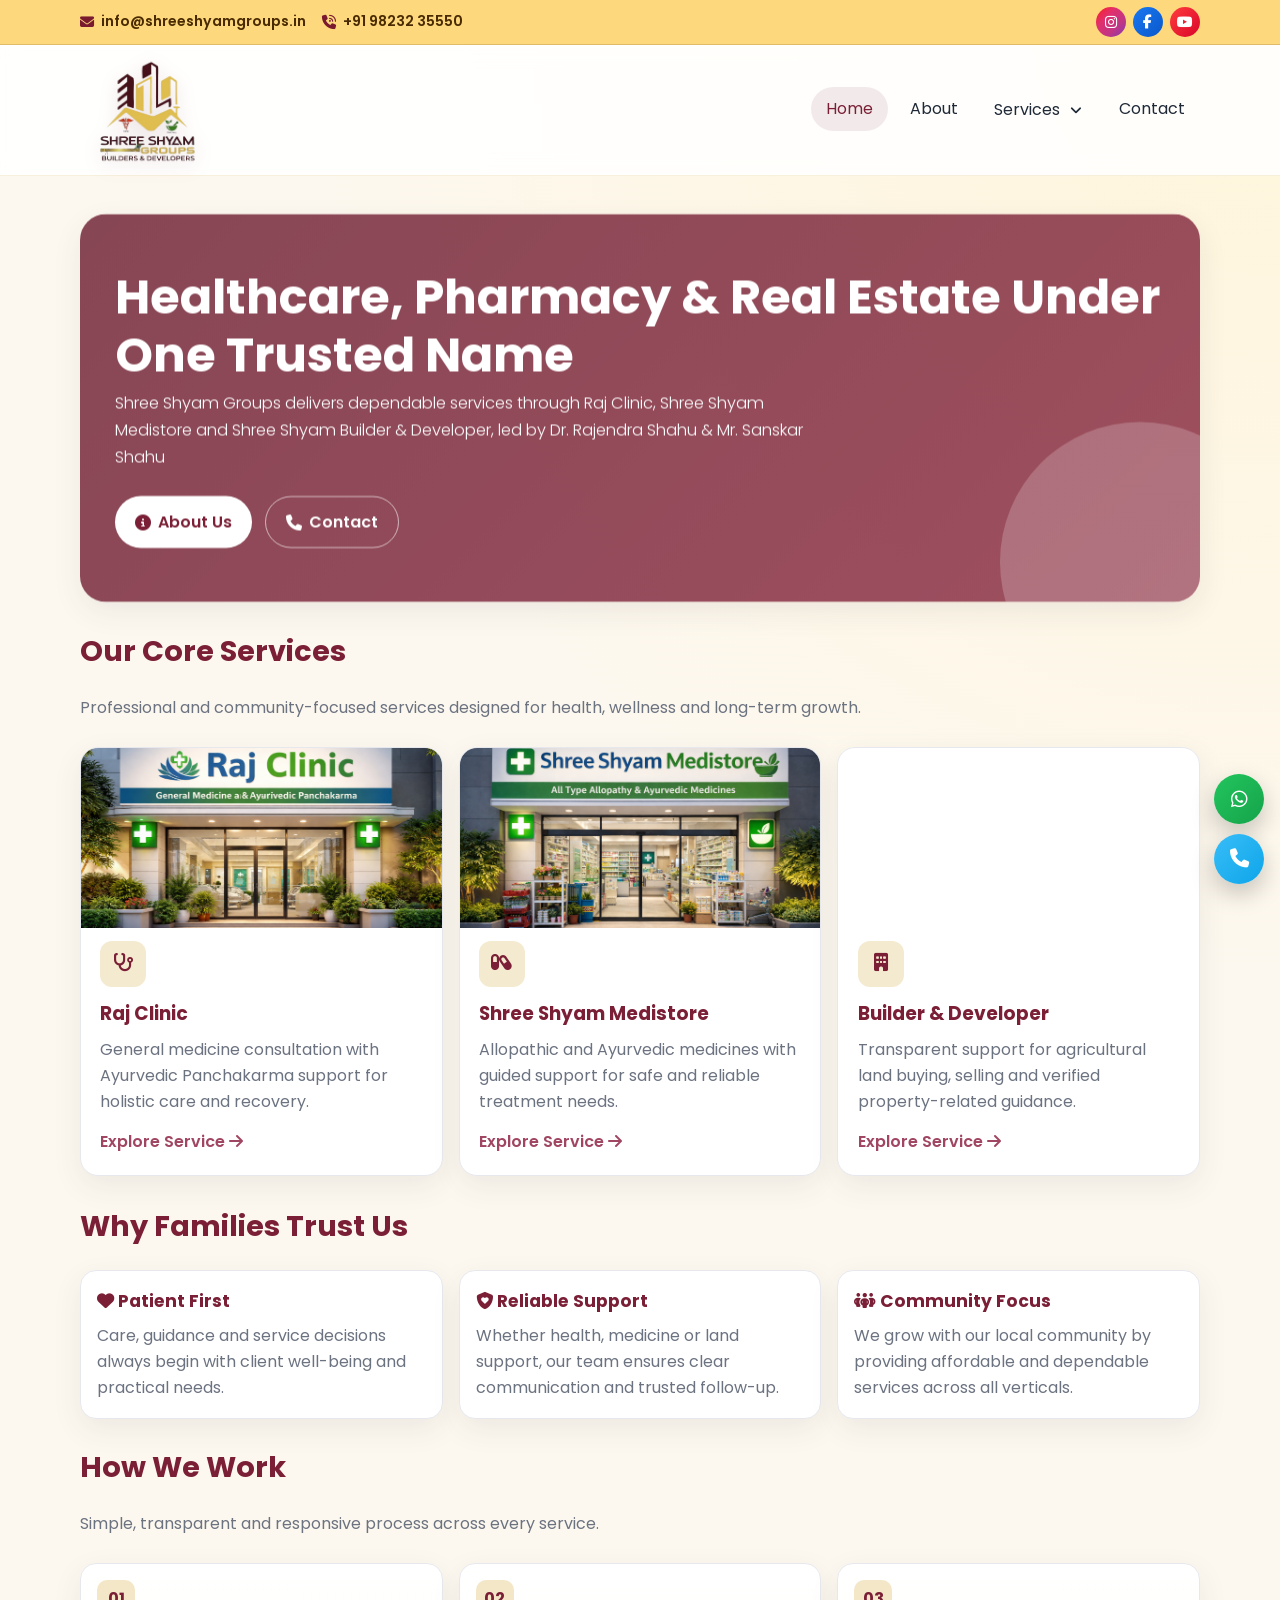
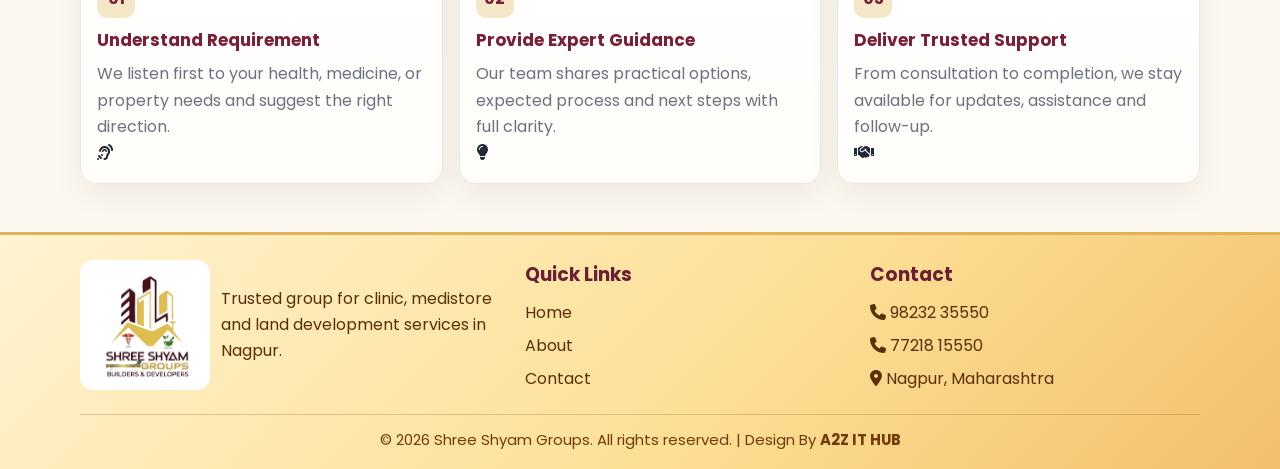
<file: index.html>
<!DOCTYPE html>
<html lang="en">
<head>
    <meta charset="UTF-8">
    <meta name="viewport" content="width=device-width, initial-scale=1.0">
    <title>Shree Shyam Groups | Home</title>
    <meta name="description" content="Shree Shyam Groups offers trusted healthcare and property services including Raj Clinic, Shree Shyam Medistore, and Builder & Developer guidance in Nagpur.">
    <meta name="keywords" content="Shree Shyam Groups Nagpur, Raj Clinic Nagpur, Shree Shyam Medistore Nagpur, Builder and Developer Nagpur, healthcare services Nagpur, medicines, land services">
    <meta name="author" content="Shree Shyam Groups">
    <meta name="robots" content="index, follow">
    <link rel="canonical" href="https://www.shreeshyamgroups.in/">
    <meta property="og:type" content="website">
    <meta property="og:site_name" content="Shree Shyam Groups">
    <meta property="og:title" content="Shree Shyam Groups | Home">
    <meta property="og:description" content="Trusted healthcare and property guidance in Nagpur under one group: Raj Clinic, Medistore, and Builder & Developer services.">
    <meta property="og:url" content="https://www.shreeshyamgroups.in/">
    <meta property="og:image" content="https://www.shreeshyamgroups.in/images/logo.png">
    <meta name="twitter:card" content="summary_large_image">
    <meta name="twitter:title" content="Shree Shyam Groups | Home">
    <meta name="twitter:description" content="Explore Raj Clinic, Shree Shyam Medistore, and Builder & Developer services in Nagpur with Shree Shyam Groups.">
    <meta name="twitter:image" content="https://www.shreeshyamgroups.in/images/logo.png">
    <link rel="preconnect" href="https://fonts.googleapis.com">
    <link rel="preconnect" href="https://fonts.gstatic.com" crossorigin>
    <link href="https://fonts.googleapis.com/css2?family=Poppins:wght@300;400;500;600;700&display=swap" rel="stylesheet">
    <link rel="stylesheet" href="https://cdnjs.cloudflare.com/ajax/libs/font-awesome/6.5.2/css/all.min.css">
    <link rel="stylesheet" href="css/style.css">
</head>
<body>
    <div class="top-contact-bar">
        <div class="container top-contact-inner">
            <div class="top-contact-left">
                <a href="mailto:info@shreeshyamgroups.in"><i class="fa-solid fa-envelope"></i> info@shreeshyamgroups.in</a>
                <a href="tel:9823235550"><i class="fa-solid fa-phone-volume"></i> +91 98232 35550</a>
            </div>
            <div class="top-contact-social" aria-label="Social media links">
                <a class="social-instagram" href="#" target="_blank" rel="noopener" aria-label="Instagram"><i class="fa-brands fa-instagram"></i></a>
                <a class="social-facebook" href="#" target="_blank" rel="noopener" aria-label="Facebook"><i class="fa-brands fa-facebook-f"></i></a>
                <a class="social-youtube" href="#" target="_blank" rel="noopener" aria-label="YouTube"><i class="fa-brands fa-youtube"></i></a>
            </div>
        </div>
    </div>

    <header class="site-header">
        <nav class="navbar container">
            <a class="logo-wrap" href="index.html">
                <img src="images/logo.png" alt="Shree Shyam Groups Logo">
                <span class="logo-text">Shree Shyam Groups</span>
            </a>
            <button class="menu-toggle" aria-label="Toggle menu" aria-expanded="false">
                <i class="fa-solid fa-bars"></i>
            </button>
            <ul class="nav-links" id="navLinks">
                <li><a class="active" href="index.html">Home</a></li>
                <li><a href="about.html">About</a></li>
                <li class="nav-dropdown">
                    <button class="drop-trigger" type="button">Services <i class="fa-solid fa-angle-down"></i></button>
                    <ul class="dropdown-menu">
                        <li><a href="raj-clinic.html">Raj Clinic</a></li>
                        <li><a href="shree-shyam-medistore.html">Shree Shyam Medistore</a></li>
                        <li><a href="shree-shyam-builder.html">Shree Shyam Builder & Developer</a></li>
                    </ul>
                </li>
                <li><a href="contact.html">Contact</a></li>
            </ul>
        </nav>
    </header>

    <main>
        <div class="container">
            <section class="hero reveal" style="background: linear-gradient(135deg, rgba(95, 11, 32, 0.75), rgba(127, 23, 50, 0.75)), url('https://images.unsplash.com/photo-1576091160550-2173dba999ef?w=1200&h=600&fit=crop') center/cover no-repeat;">
                <div class="hero-content">
                    <h1>Healthcare, Pharmacy & Real Estate Under One Trusted Name</h1>
                    <p>Shree Shyam Groups delivers dependable services through Raj Clinic, Shree Shyam Medistore and Shree Shyam Builder & Developer, led by Dr. Rajendra Shahu & Mr. Sanskar Shahu</p>
                </div>
                <div class="hero-actions">
                    <a href="about.html" class="btn btn-primary"><i class="fa-solid fa-circle-info"></i> About Us</a>
                    <a href="contact.html" class="btn btn-secondary"><i class="fa-solid fa-phone"></i> Contact</a>
                </div>
            </section>

            <section class="reveal" style="margin-top:1.6rem;">
                <h2 class="section-title">Our Core Services</h2>
                <p class="section-subtitle">Professional and community-focused services designed for health, wellness and long-term growth.</p>
                <div class="grid-3">
                    <article class="card card-with-image">
                        <div class="card-image" style="background: linear-gradient(135deg, #5f0b20, #d8b554); background-image: url('images/clinic.png'); background-size: cover; background-position: center;"></div>
                        <div class="card-content">
                            <i class="icon fa-solid fa-stethoscope"></i>
                            <h3>Raj Clinic</h3>
                            <p>General medicine consultation with Ayurvedic Panchakarma support for holistic care and recovery.</p>
                            <a href="raj-clinic.html">Explore Service <i class="fa-solid fa-arrow-right"></i></a>
                        </div>
                    </article>
                    <article class="card card-with-image">
                        <div class="card-image" style="background: linear-gradient(135deg, #5f0b20, #d8b554); background-image: url('images/medical.png'); background-size: cover; background-position: center;"></div>
                        <div class="card-content">
                            <i class="icon fa-solid fa-capsules"></i>
                            <h3>Shree Shyam Medistore</h3>
                            <p>Allopathic and Ayurvedic medicines with guided support for safe and reliable treatment needs.</p>
                            <a href="shree-shyam-medistore.html">Explore Service <i class="fa-solid fa-arrow-right"></i></a>
                        </div>
                    </article>
                    <article class="card card-with-image">
                        <div class="card-image" style="background: linear-gradient(135deg, #5f0b20, #d8b554); background-image: url('https://images.unsplash.com/photo-1560518883-ce09059eeffa?w=400&h=250&fit=crop'); background-size: cover; background-position: center;"></div>
                        <div class="card-content">
                            <i class="icon fa-solid fa-building"></i>
                            <h3>Builder & Developer</h3>
                            <p>Transparent support for agricultural land buying, selling and verified property-related guidance.</p>
                            <a href="shree-shyam-builder.html">Explore Service <i class="fa-solid fa-arrow-right"></i></a>
                        </div>
                    </article>
                </div>
            </section>

            <section class="reveal" style="margin-top:1.7rem;">
                <h2 class="section-title">Why Families Trust Us</h2>
                <div class="value-grid">
                    <article class="value-item reveal-delay-1">
                        <h3><i class="fa-solid fa-heart"></i> Patient First</h3>
                        <p>Care, guidance and service decisions always begin with client well-being and practical needs.</p>
                    </article>
                    <article class="value-item reveal-delay-2">
                        <h3><i class="fa-solid fa-shield-heart"></i> Reliable Support</h3>
                        <p>Whether health, medicine or land support, our team ensures clear communication and trusted follow-up.</p>
                    </article>
                    <article class="value-item reveal-delay-3">
                        <h3><i class="fa-solid fa-people-group"></i> Community Focus</h3>
                        <p>We grow with our local community by providing affordable and dependable services across all verticals.</p>
                    </article>
                </div>
            </section>

            <section class="reveal" style="margin-top:1.6rem;">
                <h2 class="section-title">How We Work</h2>
                <p class="section-subtitle">Simple, transparent and responsive process across every service.</p>
                <div class="process-grid">
                    <article class="process-card reveal-delay-1">
                        <div class="process-card-inner">
                            <div class="process-step-circle">
                                <span class="process-step">01</span>
                            </div>
                            <div class="process-card-content">
                                <h3>Understand Requirement</h3>
                                <p>We listen first to your health, medicine, or property needs and suggest the right direction.</p>
                            </div>
                        </div>
                        <div class="process-card-icon">
                            <i class="fa-solid fa-ear-listen"></i>
                        </div>
                    </article>
                    <article class="process-card reveal-delay-2">
                        <div class="process-card-inner">
                            <div class="process-step-circle">
                                <span class="process-step">02</span>
                            </div>
                            <div class="process-card-content">
                                <h3>Provide Expert Guidance</h3>
                                <p>Our team shares practical options, expected process and next steps with full clarity.</p>
                            </div>
                        </div>
                        <div class="process-card-icon">
                            <i class="fa-solid fa-lightbulb"></i>
                        </div>
                    </article>
                    <article class="process-card reveal-delay-3">
                        <div class="process-card-inner">
                            <div class="process-step-circle">
                                <span class="process-step">03</span>
                            </div>
                            <div class="process-card-content">
                                <h3>Deliver Trusted Support</h3>
                                <p>From consultation to completion, we stay available for updates, assistance and follow-up.</p>
                            </div>
                        </div>
                        <div class="process-card-icon">
                            <i class="fa-solid fa-handshake"></i>
                        </div>
                    </article>
                </div>
            </section>
        </div>
    </main>

    <footer class="site-footer">
        <div class="container footer-grid">
            <div>
                <div class="footer-brand">
                    <img src="images/logo.png" alt="Shree Shyam Groups">
                    <div>
                        <!-- <h3 class="footer-heading">Shree Shyam Groups</h3> -->
                        <p>Trusted group for clinic, medistore and land development services in Nagpur.</p>
                    </div>
                </div>
            </div>
            <div>
                <h3 class="footer-heading">Quick Links</h3>
                <div class="footer-links">
                    <a href="index.html">Home</a><br>
                    <a href="about.html">About</a><br>
                    <a href="contact.html">Contact</a>
                </div>
            </div>
            <div>
                <h3 class="footer-heading">Contact</h3>
                <div class="footer-links">
                    <a href="tel:9823235550"><i class="fa-solid fa-phone"></i> 98232 35550</a><br>
                    <a href="tel:7721815550"><i class="fa-solid fa-phone"></i> 77218 15550</a><br>
                    <a href="contact.html"><i class="fa-solid fa-location-dot"></i> Nagpur, Maharashtra</a>
                </div>
            </div>
        </div>
        <div class="container footer-bottom">© 2026 Shree Shyam Groups. All rights reserved. | Design By <a href="https://a2zithub.org/" target="_blank" rel="noopener"><b>A2Z IT HUB</b></a></div>
    </footer>

    <div class="floating-actions" aria-label="Quick actions">
        <button class="fab-btn fab-top" type="button" aria-label="Back to top" title="Back to top">
            <i class="fa-solid fa-arrow-up"></i>
        </button>
        <a class="fab-btn fab-whatsapp" href="https://wa.me/919823235550?text=Hello%20Shree%20Shyam%20Groups%2C%20I%20would%20like%20to%20know%20more%20about%20your%20services." target="_blank" rel="noopener" aria-label="Chat on WhatsApp">
            <i class="fa-brands fa-whatsapp"></i>
        </a>
        <a class="fab-btn fab-call" href="tel:9823235550" aria-label="Call now">
            <i class="fa-solid fa-phone"></i>
        </a>
    </div>

    <script src="js/script.js"></script>
</body>
</html>
</file>
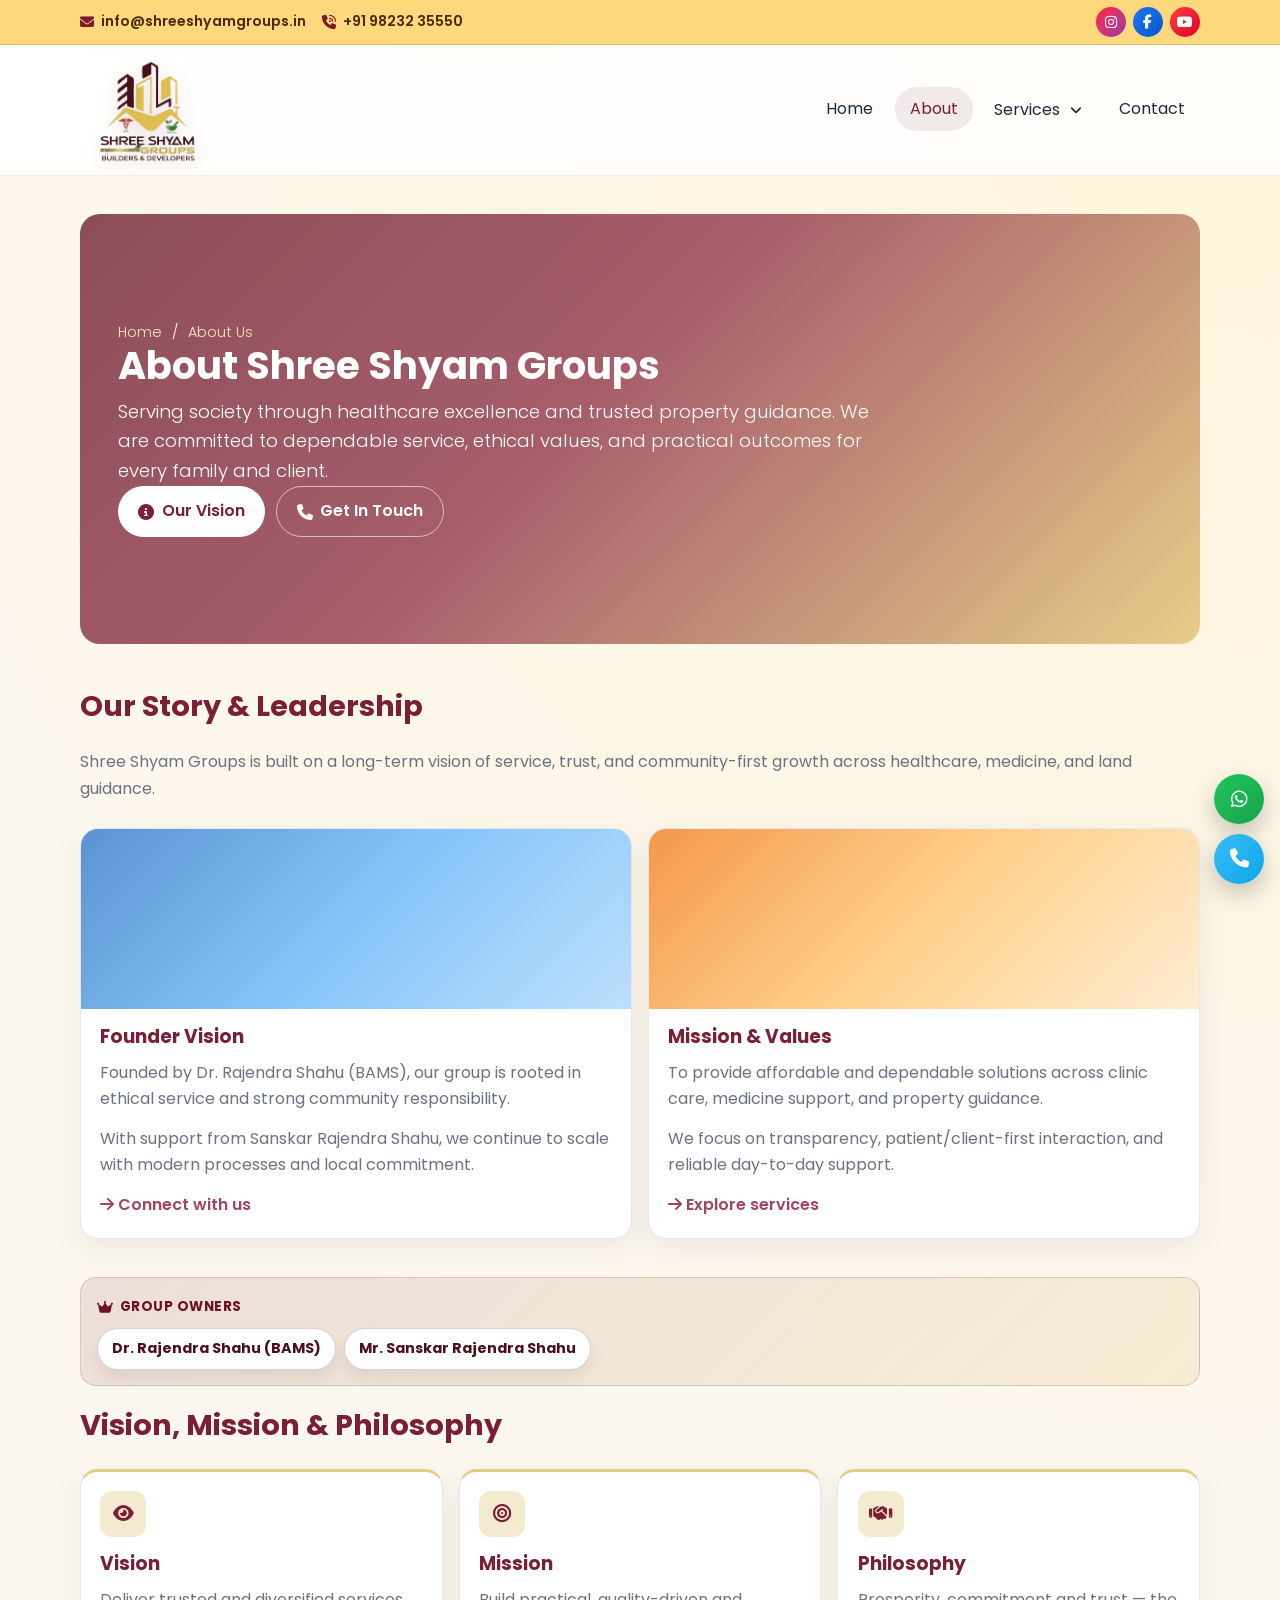
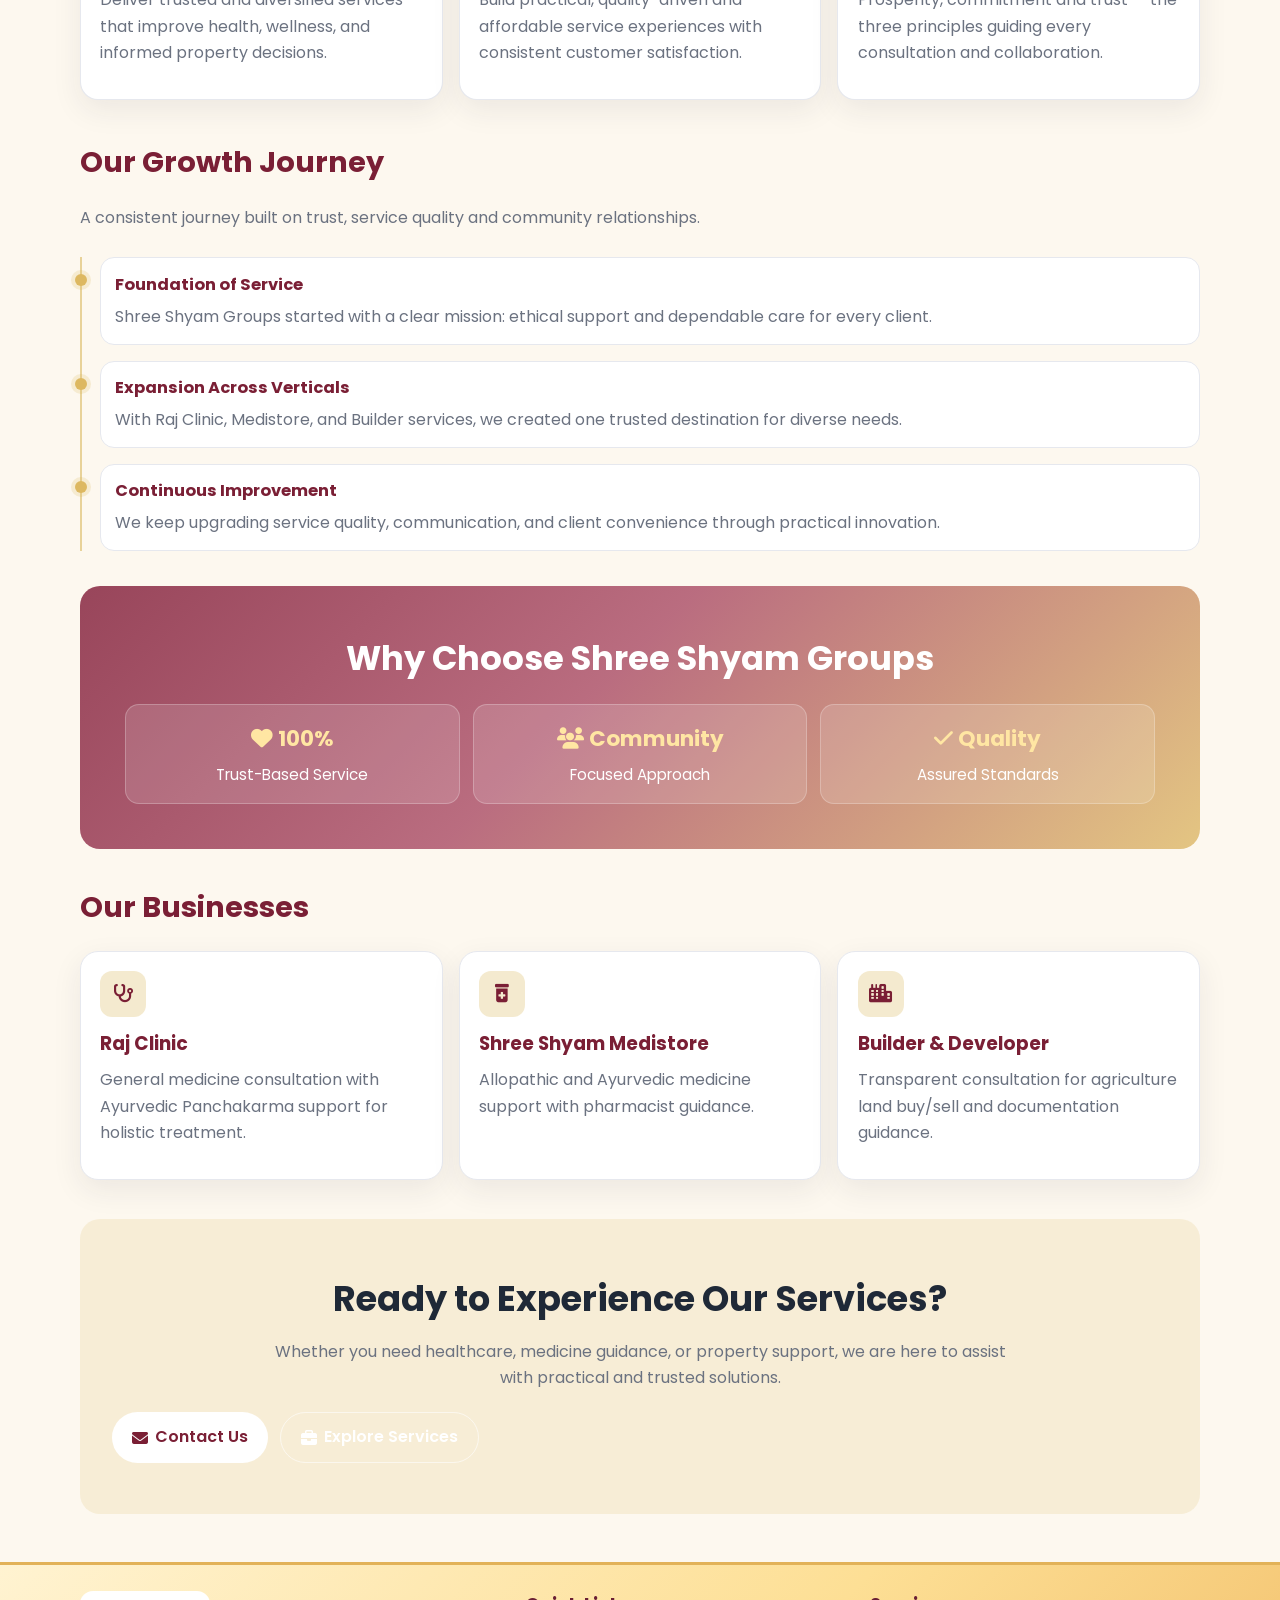
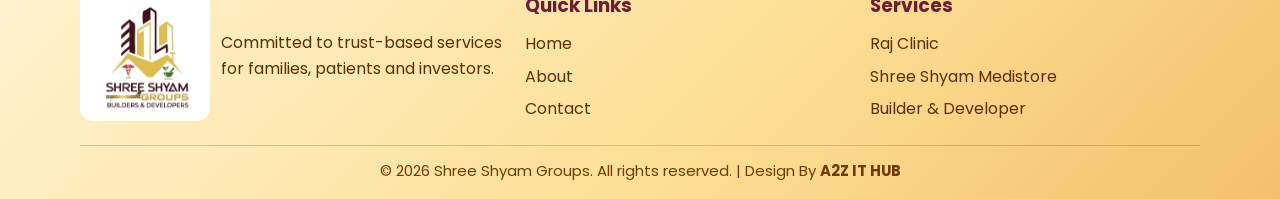
<file: about.html>
<!DOCTYPE html>
<html lang="en">
<head>
    <meta charset="UTF-8">
    <meta name="viewport" content="width=device-width, initial-scale=1.0">
    <title>Shree Shyam Groups | About</title>
    <meta name="description" content="Learn about Shree Shyam Groups, our leadership, mission, values, and service journey across healthcare, medicine, and land consultation.">
    <meta name="keywords" content="About Shree Shyam Groups Nagpur, Dr Rajendra Shahu Nagpur, leadership, mission, Raj Clinic Nagpur, Medistore Nagpur, Builder services Nagpur">
    <meta name="author" content="Shree Shyam Groups">
    <meta name="robots" content="index, follow">
    <link rel="canonical" href="https://www.shreeshyamgroups.in/about.html">
    <meta property="og:type" content="website">
    <meta property="og:site_name" content="Shree Shyam Groups">
    <meta property="og:title" content="Shree Shyam Groups | About">
    <meta property="og:description" content="Discover the story, leadership, vision and values behind Shree Shyam Groups in Nagpur.">
    <meta property="og:url" content="https://www.shreeshyamgroups.in/about.html">
    <meta property="og:image" content="https://www.shreeshyamgroups.in/images/logo.png">
    <meta name="twitter:card" content="summary_large_image">
    <meta name="twitter:title" content="Shree Shyam Groups | About">
    <meta name="twitter:description" content="Know our mission, leadership and service philosophy at Shree Shyam Groups, Nagpur.">
    <meta name="twitter:image" content="https://www.shreeshyamgroups.in/images/logo.png">
    <link rel="preconnect" href="https://fonts.googleapis.com">
    <link rel="preconnect" href="https://fonts.gstatic.com" crossorigin>
    <link href="https://fonts.googleapis.com/css2?family=Poppins:wght@300;400;500;600;700&display=swap" rel="stylesheet">
    <link rel="stylesheet" href="https://cdnjs.cloudflare.com/ajax/libs/font-awesome/6.5.2/css/all.min.css">
    <link rel="stylesheet" href="css/style.css">
</head>
<body>
    <div class="top-contact-bar">
        <div class="container top-contact-inner">
            <div class="top-contact-left">
                <a href="mailto:info@shreeshyamgroups.in"><i class="fa-solid fa-envelope"></i> info@shreeshyamgroups.in</a>
                <a href="tel:9823235550"><i class="fa-solid fa-phone-volume"></i> +91 98232 35550</a>
            </div>
            <div class="top-contact-social" aria-label="Social media links">
                <a class="social-instagram" href="#" target="_blank" rel="noopener" aria-label="Instagram"><i class="fa-brands fa-instagram"></i></a>
                <a class="social-facebook" href="#" target="_blank" rel="noopener" aria-label="Facebook"><i class="fa-brands fa-facebook-f"></i></a>
                <a class="social-youtube" href="#" target="_blank" rel="noopener" aria-label="YouTube"><i class="fa-brands fa-youtube"></i></a>
            </div>
        </div>
    </div>

    <header class="site-header">
        <nav class="navbar container">
            <a class="logo-wrap" href="index.html">
                <img src="images/logo.png" alt="Shree Shyam Groups Logo">
                <span class="logo-text">Shree Shyam Groups</span>
            </a>
            <button class="menu-toggle" aria-label="Toggle menu" aria-expanded="false">
                <i class="fa-solid fa-bars"></i>
            </button>
            <ul class="nav-links" id="navLinks">
                <li><a href="index.html">Home</a></li>
                <li><a class="active" href="about.html">About</a></li>
                <li class="nav-dropdown">
                    <button class="drop-trigger" type="button">Services <i class="fa-solid fa-angle-down"></i></button>
                    <ul class="dropdown-menu">
                        <li><a href="raj-clinic.html">Raj Clinic</a></li>
                        <li><a href="shree-shyam-medistore.html">Shree Shyam Medistore</a></li>
                        <li><a href="shree-shyam-builder.html">Shree Shyam Builder & Developer</a></li>
                    </ul>
                </li>
                <li><a href="contact.html">Contact</a></li>
            </ul>
        </nav>
    </header>

    <main>
        <div class="container">
            <section class="page-banner reveal about-ref-banner" style="background: linear-gradient(135deg, rgba(95, 11, 32, 0.82), rgba(127, 23, 50, 0.78) 45%, rgba(216, 181, 84, 0.72)), url('https://images.unsplash.com/photo-1552664730-d307ca884978?w=1400&h=500&fit=crop') center/cover no-repeat;">
                <div class="about-ref-content">
                    <p class="about-ref-breadcrumb"><a href="index.html">Home</a> <span>/</span> About Us</p>
                    <h1 class="about-ref-title">About Shree Shyam Groups</h1>
                    <p class="about-ref-text">Serving society through healthcare excellence and trusted property guidance. We are committed to dependable service, ethical values, and practical outcomes for every family and client.</p>
                    <div class="about-ref-actions">
                        <a href="#about-vision" class="btn btn-primary"><i class="fa-solid fa-circle-info"></i> Our Vision</a>
                        <a href="contact.html" class="btn btn-secondary"><i class="fa-solid fa-phone"></i> Get In Touch</a>
                    </div>
                </div>
            </section>

            <section class="reveal about-overview" id="about-vision">
                <h2 class="section-title">Our Story & Leadership</h2>
                <p class="section-subtitle">Shree Shyam Groups is built on a long-term vision of service, trust, and community-first growth across healthcare, medicine, and land guidance.</p>
                <div class="grid-2 reveal">
                    <article class="card card-with-image">
                        <div class="card-image" style="background: linear-gradient(135deg, rgba(21, 101, 192, 0.7) 0%, rgba(66, 165, 245, 0.65) 50%, rgba(144, 202, 249, 0.6) 100%), url('https://images.unsplash.com/photo-1576091160550-2173dba999ef?w=700&h=420&fit=crop') center/cover no-repeat; background-blend-mode: overlay;"></div>
                        <div class="card-content">
                            <h3>Founder Vision</h3>
                            <p>Founded by Dr. Rajendra Shahu (BAMS), our group is rooted in ethical service and strong community responsibility.</p>
                            <p>With support from Sanskar Rajendra Shahu, we continue to scale with modern processes and local commitment.</p>
                            <a class="about-link" href="contact.html"><i class="fa-solid fa-arrow-right"></i> Connect with us</a>
                        </div>
                    </article>
                    <article class="card card-with-image">
                        <div class="card-image" style="background: linear-gradient(135deg, rgba(239, 108, 0, 0.7) 0%, rgba(255, 183, 77, 0.65) 50%, rgba(255, 224, 178, 0.6) 100%), url('https://images.unsplash.com/photo-1552664730-d307ca884978?w=700&h=420&fit=crop') center/cover no-repeat; background-blend-mode: overlay;"></div>
                        <div class="card-content">
                            <h3>Mission & Values</h3>
                            <p>To provide affordable and dependable solutions across clinic care, medicine support, and property guidance.</p>
                            <p>We focus on transparency, patient/client-first interaction, and reliable day-to-day support.</p>
                            <a class="about-link" href="index.html#services"><i class="fa-solid fa-arrow-right"></i> Explore services</a>
                        </div>
                    </article>
                </div>
            </section>

            <section class="reveal about-pillars-wrap">
                <div class="about-owner-highlight reveal-delay-1" aria-label="Owner names">
                    <div class="owner-highlight-label"><i class="fa-solid fa-crown"></i> Group Owners</div>
                    <div class="owner-names-wrap">
                        <span class="owner-name-pill">Dr. Rajendra Shahu (BAMS)</span>
                        <span class="owner-name-pill">Mr. Sanskar Rajendra Shahu</span>
                    </div>
                </div>
                <h2 class="section-title">Vision, Mission & Philosophy</h2>
                <div class="grid-3 about-pillars-grid">
                    <article class="card about-pillar-card">
                        <i class="icon fa-solid fa-eye"></i>
                        <h3>Vision</h3>
                        <p>Deliver trusted and diversified services that improve health, wellness, and informed property decisions.</p>
                    </article>
                    <article class="card about-pillar-card">
                        <i class="icon fa-solid fa-bullseye"></i>
                        <h3>Mission</h3>
                        <p>Build practical, quality-driven and affordable service experiences with consistent customer satisfaction.</p>
                    </article>
                    <article class="card about-pillar-card">
                        <i class="icon fa-solid fa-handshake"></i>
                        <h3>Philosophy</h3>
                        <p>Prosperity, commitment and trust — the three principles guiding every consultation and collaboration.</p>
                    </article>
                </div>
            </section>

            <section class="reveal" style="margin-bottom: 2rem;">
                <h2 class="section-title">Our Growth Journey</h2>
                <p class="section-subtitle">A consistent journey built on trust, service quality and community relationships.</p>
                <div class="timeline-list">
                    <article class="timeline-item reveal-delay-1">
                        <span class="timeline-dot"></span>
                        <div>
                            <h3>Foundation of Service</h3>
                            <p>Shree Shyam Groups started with a clear mission: ethical support and dependable care for every client.</p>
                        </div>
                    </article>
                    <article class="timeline-item reveal-delay-2">
                        <span class="timeline-dot"></span>
                        <div>
                            <h3>Expansion Across Verticals</h3>
                            <p>With Raj Clinic, Medistore, and Builder services, we created one trusted destination for diverse needs.</p>
                        </div>
                    </article>
                    <article class="timeline-item reveal-delay-3">
                        <span class="timeline-dot"></span>
                        <div>
                            <h3>Continuous Improvement</h3>
                            <p>We keep upgrading service quality, communication, and client convenience through practical innovation.</p>
                        </div>
                    </article>
                </div>
            </section>

            <section class="reveal about-highlight-band">
                <h2>Why Choose Shree Shyam Groups</h2>
                <div class="grid-3 about-highlight-grid">
                    <div class="about-highlight-item">
                        <div class="about-highlight-value"><i class="fa-solid fa-heart"></i> 100%</div>
                        <p>Trust-Based Service</p>
                    </div>
                    <div class="about-highlight-item">
                        <div class="about-highlight-value"><i class="fa-solid fa-users"></i> Community</div>
                        <p>Focused Approach</p>
                    </div>
                    <div class="about-highlight-item">
                        <div class="about-highlight-value"><i class="fa-solid fa-check"></i> Quality</div>
                        <p>Assured Standards</p>
                    </div>
                </div>
            </section>

            <section class="reveal">
                <h2 class="section-title">Our Businesses</h2>
                <div class="grid-3">
                    <article class="card">
                        <i class="icon fa-solid fa-stethoscope"></i>
                        <h3>Raj Clinic</h3>
                        <p>General medicine consultation with Ayurvedic Panchakarma support for holistic treatment.</p>
                    </article>
                    <article class="card">
                        <i class="icon fa-solid fa-prescription-bottle-medical"></i>
                        <h3>Shree Shyam Medistore</h3>
                        <p>Allopathic and Ayurvedic medicine support with pharmacist guidance.</p>
                    </article>
                    <article class="card">
                        <i class="icon fa-solid fa-city"></i>
                        <h3>Builder & Developer</h3>
                        <p>Transparent consultation for agriculture land buy/sell and documentation guidance.</p>
                    </article>
                </div>
            </section>

            <section class="reveal about-cta-strip">
                <h2>Ready to Experience Our Services?</h2>
                <p>Whether you need healthcare, medicine guidance, or property support, we are here to assist with practical and trusted solutions.</p>
                <div class="about-ref-actions">
                    <a href="contact.html" class="btn btn-primary"><i class="fa-solid fa-envelope"></i> Contact Us</a>
                    <a href="index.html" class="btn btn-secondary"><i class="fa-solid fa-briefcase"></i> Explore Services</a>
                </div>
            </section>
        </div>
    </main>

    <footer class="site-footer">
        <div class="container footer-grid">
            <div>
                <div class="footer-brand">
                    <img src="images/logo.png" alt="Shree Shyam Groups">
                    <div>
                        <p>Committed to trust-based services for families, patients and investors.</p>
                    </div>
                </div>
            </div>
            <div>
                <h3 class="footer-heading">Quick Links</h3>
                <div class="footer-links">
                    <a href="index.html">Home</a><br>
                    <a href="about.html">About</a><br>
                    <a href="contact.html">Contact</a>
                </div>
            </div>
            <div>
                <h3 class="footer-heading">Services</h3>
                <div class="footer-links">
                    <a href="raj-clinic.html">Raj Clinic</a><br>
                    <a href="shree-shyam-medistore.html">Shree Shyam Medistore</a><br>
                    <a href="shree-shyam-builder.html">Builder & Developer</a>
                </div>
            </div>
        </div>
        <div class="container footer-bottom">© 2026 Shree Shyam Groups. All rights reserved. | Design By <a href="https://a2zithub.org/" target="_blank" rel="noopener"><b>A2Z IT HUB</b></a></div>
    </footer>

    <div class="floating-actions" aria-label="Quick actions">
        <button class="fab-btn fab-top" type="button" aria-label="Back to top" title="Back to top">
            <i class="fa-solid fa-arrow-up"></i>
        </button>
        <a class="fab-btn fab-whatsapp" href="https://wa.me/919823235550?text=Hello%20Shree%20Shyam%20Groups%2C%20I%20would%20like%20to%20know%20more%20about%20your%20services." target="_blank" rel="noopener" aria-label="Chat on WhatsApp">
            <i class="fa-brands fa-whatsapp"></i>
        </a>
        <a class="fab-btn fab-call" href="tel:9823235550" aria-label="Call now">
            <i class="fa-solid fa-phone"></i>
        </a>
    </div>

    <script src="js/script.js"></script>
</body>
</html>
</file>
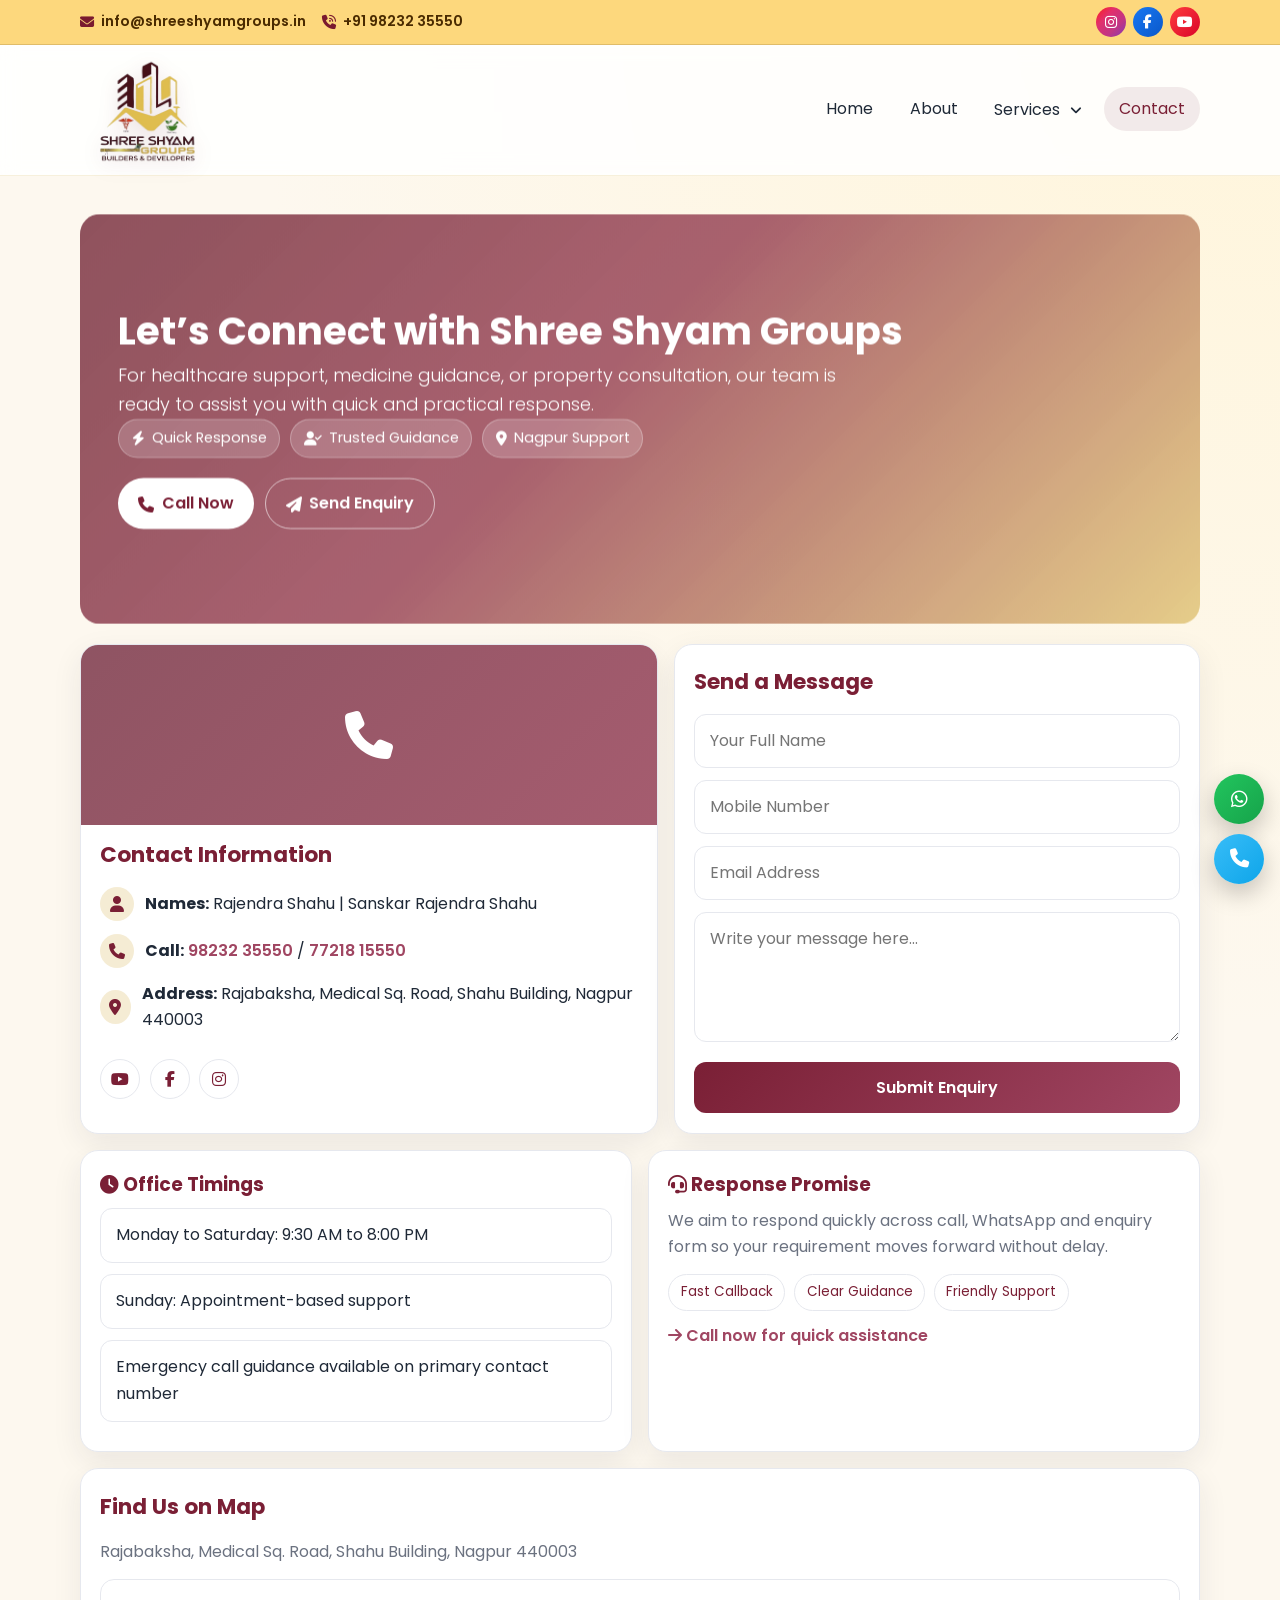
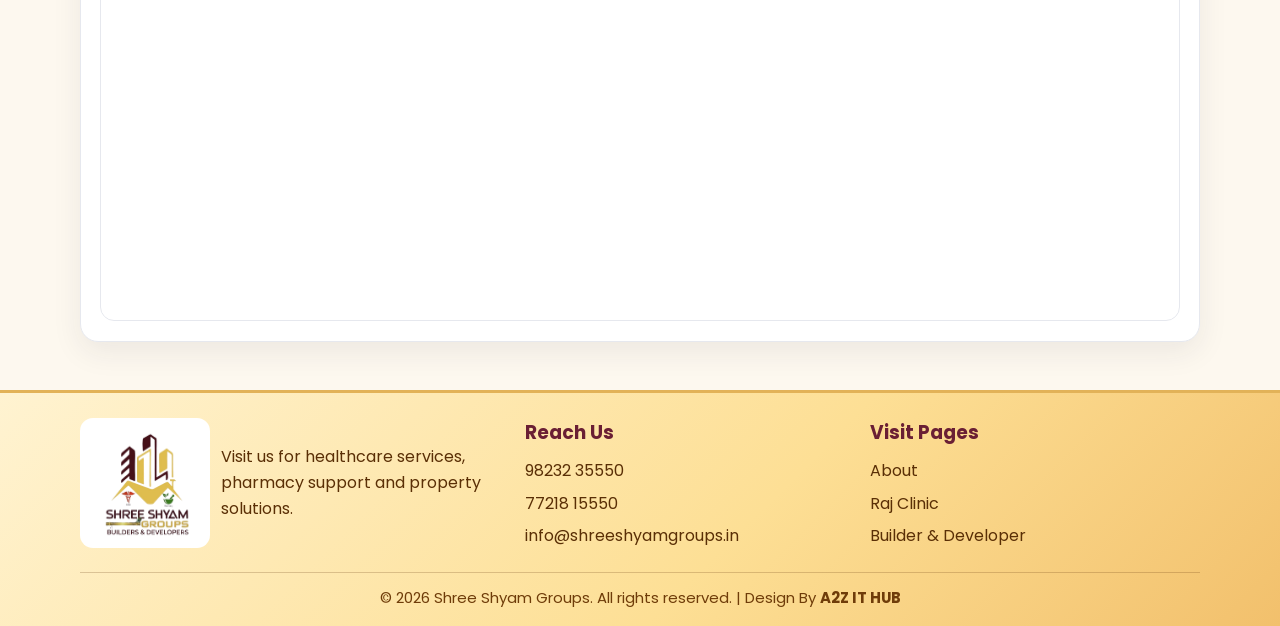
<file: contact.html>
<!DOCTYPE html>
<html lang="en">
<head>
    <meta charset="UTF-8">
    <meta name="viewport" content="width=device-width, initial-scale=1.0">
    <title>Shree Shyam Groups | Contact</title>
    <meta name="description" content="Contact Shree Shyam Groups for Raj Clinic consultation, medicine availability, and Builder & Developer land services. Call or WhatsApp for quick support.">
    <meta name="keywords" content="Contact Shree Shyam Groups Nagpur, Raj Clinic contact Nagpur, Medistore contact Nagpur, Builder contact Nagpur, Nagpur contact number">
    <meta name="author" content="Shree Shyam Groups">
    <meta name="robots" content="index, follow">
    <link rel="canonical" href="https://www.shreeshyamgroups.in/contact.html">
    <meta property="og:type" content="website">
    <meta property="og:site_name" content="Shree Shyam Groups">
    <meta property="og:title" content="Shree Shyam Groups | Contact">
    <meta property="og:description" content="Reach out to Shree Shyam Groups in Nagpur for healthcare, medicine and land guidance services.">
    <meta property="og:url" content="https://www.shreeshyamgroups.in/contact.html">
    <meta property="og:image" content="https://www.shreeshyamgroups.in/images/logo.png">
    <meta name="twitter:card" content="summary_large_image">
    <meta name="twitter:title" content="Shree Shyam Groups | Contact">
    <meta name="twitter:description" content="Call or WhatsApp Shree Shyam Groups Nagpur for quick assistance and service enquiries.">
    <meta name="twitter:image" content="https://www.shreeshyamgroups.in/images/logo.png">
    <link rel="preconnect" href="https://fonts.googleapis.com">
    <link rel="preconnect" href="https://fonts.gstatic.com" crossorigin>
    <link href="https://fonts.googleapis.com/css2?family=Poppins:wght@300;400;500;600;700&display=swap" rel="stylesheet">
    <link rel="stylesheet" href="https://cdnjs.cloudflare.com/ajax/libs/font-awesome/6.5.2/css/all.min.css">
    <link rel="stylesheet" href="css/style.css">
</head>
<body>
    <div class="top-contact-bar">
        <div class="container top-contact-inner">
            <div class="top-contact-left">
                <a href="mailto:info@shreeshyamgroups.in"><i class="fa-solid fa-envelope"></i> info@shreeshyamgroups.in</a>
                <a href="tel:9823235550"><i class="fa-solid fa-phone-volume"></i> +91 98232 35550</a>
            </div>
            <div class="top-contact-social" aria-label="Social media links">
                <a class="social-instagram" href="#" target="_blank" rel="noopener" aria-label="Instagram"><i class="fa-brands fa-instagram"></i></a>
                <a class="social-facebook" href="#" target="_blank" rel="noopener" aria-label="Facebook"><i class="fa-brands fa-facebook-f"></i></a>
                <a class="social-youtube" href="#" target="_blank" rel="noopener" aria-label="YouTube"><i class="fa-brands fa-youtube"></i></a>
            </div>
        </div>
    </div>

    <header class="site-header">
        <nav class="navbar container">
            <a class="logo-wrap" href="index.html">
                <img src="images/logo.png" alt="Shree Shyam Groups Logo">
                <span class="logo-text">Shree Shyam Groups</span>
            </a>
            <button class="menu-toggle" aria-label="Toggle menu" aria-expanded="false">
                <i class="fa-solid fa-bars"></i>
            </button>
            <ul class="nav-links" id="navLinks">
                <li><a href="index.html">Home</a></li>
                <li><a href="about.html">About</a></li>
                <li class="nav-dropdown">
                    <button class="drop-trigger" type="button">Services <i class="fa-solid fa-angle-down"></i></button>
                    <ul class="dropdown-menu">
                        <li><a href="raj-clinic.html">Raj Clinic</a></li>
                        <li><a href="shree-shyam-medistore.html">Shree Shyam Medistore</a></li>
                        <li><a href="shree-shyam-builder.html">Shree Shyam Builder & Developer</a></li>
                    </ul>
                </li>
                <li><a class="active" href="contact.html">Contact</a></li>
            </ul>
        </nav>
    </header>

    <main>
        <div class="container">
            <section class="page-banner reveal contact-page-banner" style="background: linear-gradient(135deg, rgba(95, 11, 32, 0.80), rgba(127, 23, 50, 0.76) 45%, rgba(216, 181, 84, 0.72)), url('https://images.unsplash.com/photo-1551434678-e076c223a692?w=1400&h=500&fit=crop') center/cover no-repeat;">
                <div class="contact-banner-content">
                    <h1 class="contact-banner-title">Let’s Connect with Shree Shyam Groups</h1>
                    <p class="contact-banner-text">For healthcare support, medicine guidance, or property consultation, our team is ready to assist you with quick and practical response.</p>
                    <div class="contact-banner-points">
                        <span><i class="fa-solid fa-bolt"></i> Quick Response</span>
                        <span><i class="fa-solid fa-user-check"></i> Trusted Guidance</span>
                        <span><i class="fa-solid fa-location-dot"></i> Nagpur Support</span>
                    </div>
                    <div class="contact-banner-actions">
                        <a href="tel:9823235550" class="btn btn-primary"><i class="fa-solid fa-phone"></i> Call Now</a>
                        <a href="#contact-form" class="btn btn-secondary"><i class="fa-solid fa-paper-plane"></i> Send Enquiry</a>
                    </div>
                </div>
            </section>

            <section class="contact-wrap reveal">
                <article class="card card-with-image">
                    <div class="card-image" style="background: linear-gradient(135deg, rgba(95, 11, 32, 0.7), rgba(127, 23, 50, 0.7)), url('https://images.unsplash.com/photo-1576091160550-2173dba999ef?w=500&h=500&fit=crop') center/cover no-repeat; display: flex; align-items: center; justify-content: center; color: #fff; font-size: 3rem;"><i class="fa-solid fa-phone"></i></div>
                    <div class="card-content">
                    <h2 class="section-title" style="font-size:1.35rem; margin-bottom:0.9rem;">Contact Information</h2>
                    <ul class="info-list">
                        <li><i class="fa-solid fa-user"></i> <span><strong>Names:</strong> Rajendra Shahu | Sanskar Rajendra Shahu</span></li>
                        <li><i class="fa-solid fa-phone"></i> <span><strong>Call:</strong> <a href="tel:9823235550">98232 35550</a> / <a href="tel:7721815550">77218 15550</a></span></li>
                        <li><i class="fa-solid fa-location-dot"></i> <span><strong>Address:</strong> Rajabaksha, Medical Sq. Road, Shahu Building, Nagpur 440003</span></li>
                        <!-- <li><i class="fa-solid fa-user-doctor"></i> <span><strong>Qualification:</strong> D. Pharma (Pharmacist)</span></li> -->
                    </ul>
                    <div class="social-links">
                        <a href="#" aria-label="YouTube"><i class="fa-brands fa-youtube"></i></a>
                        <a href="#" aria-label="Facebook"><i class="fa-brands fa-facebook-f"></i></a>
                        <a href="#" aria-label="Instagram"><i class="fa-brands fa-instagram"></i></a>
                    </div>
                    </div>
                </article>

                <article class="card contact-form" id="contact-form">
                    <h2 class="section-title" style="font-size:1.35rem; margin-bottom:0.9rem;">Send a Message</h2>
                   <form id="enquiryForm">

                    <input type="text" name="name" placeholder="Your Full Name"
                    pattern="[A-Za-z ]{3,}" required>
                
                    <input type="tel" name="phone" placeholder="Mobile Number"
                    pattern="[6-9]{1}[0-9]{9}" maxlength="10" required>
                
                    <input type="email" name="email" placeholder="Email Address" required>
                
                    <textarea name="message" placeholder="Write your message here..."
                    minlength="10" required></textarea>
                
                    <button type="submit">Submit Enquiry</button>
                
                  </form>
                </article>
            </section>

            <div id="popup" style="
                display:none;
                position:fixed;
                top:50%;
                left:50%;
                transform:translate(-50%,-50%);
                background:#fff;
                padding:25px;
                box-shadow:0 5px 20px rgba(0,0,0,0.3);
                border-radius:10px;
                text-align:center;
                z-index:999;
                ">
                    <h3>✅ Enquiry Submitted!</h3>
                    <p>We will contact you shortly.</p>
                    <button onclick="closePopup()">OK</button>
            </div>

            <section class="reveal" style="margin-top:1rem;">
                <div class="grid-2">
                    <article class="card">
                        <h3><i class="fa-solid fa-clock"></i> Office Timings</h3>
                        <ul class="highlights">
                            <li>Monday to Saturday: 9:30 AM to 8:00 PM</li>
                            <li>Sunday: Appointment-based support</li>
                            <li>Emergency call guidance available on primary contact number</li>
                        </ul>
                    </article>
                    <article class="card">
                        <h3><i class="fa-solid fa-headset"></i> Response Promise</h3>
                        <p>We aim to respond quickly across call, WhatsApp and enquiry form so your requirement moves forward without delay.</p>
                        <div class="tag-cloud">
                            <span class="tag-chip">Fast Callback</span>
                            <span class="tag-chip">Clear Guidance</span>
                            <span class="tag-chip">Friendly Support</span>
                        </div>
                        <a href="tel:9823235550" class="about-link"><i class="fa-solid fa-arrow-right"></i> Call now for quick assistance</a>
                    </article>
                </div>
            </section>

            <section class="card map-section reveal" style="margin-top:1rem;">
                <h2 class="section-title" style="font-size:1.35rem; margin-bottom:0.9rem;">Find Us on Map</h2>
                <p class="section-subtitle" style="margin-bottom:0.9rem;">Rajabaksha, Medical Sq. Road, Shahu Building, Nagpur 440003</p>
                <div class="map-frame">
                    <iframe
                        title="Shree Shyam Groups Location"
                        src="https://www.google.com/maps?q=Rajabaksha%20Medical%20Sq.%20Road%20Shahu%20Building%20Nagpur%20440003&output=embed"
                        loading="lazy"
                        referrerpolicy="no-referrer-when-downgrade">
                    </iframe>
                </div>
            </section>
        </div>
    </main>

    <footer class="site-footer">
        <div class="container footer-grid">
            <div>
                <div class="footer-brand">
                    <img src="images/logo.png" alt="Shree Shyam Groups">
                    <div>
                        <p>Visit us for healthcare services, pharmacy support and property solutions.</p>
                    </div>
                </div>
            </div>
            <div>
                <h3 class="footer-heading">Reach Us</h3>
                <div class="footer-links">
                    <a href="tel:9823235550">98232 35550</a><br>
                    <a href="tel:7721815550">77218 15550</a><br>
                    <a href="mailto:info@shreeshyamgroups.in">info@shreeshyamgroups.in</a>
                </div>
            </div>
            <div>
                <h3 class="footer-heading">Visit Pages</h3>
                <div class="footer-links">
                    <a href="about.html">About</a><br>
                    <a href="raj-clinic.html">Raj Clinic</a><br>
                    <a href="shree-shyam-builder.html">Builder & Developer</a>
                </div>
            </div>
        </div>
        <div class="container footer-bottom">© 2026 Shree Shyam Groups. All rights reserved. | Design By <a href="https://a2zithub.org/" target="_blank" rel="noopener"><b>A2Z IT HUB</b></a></div>
    </footer>

    <div class="floating-actions" aria-label="Quick actions">
        <button class="fab-btn fab-top" type="button" aria-label="Back to top" title="Back to top">
            <i class="fa-solid fa-arrow-up"></i>
        </button>
        <a class="fab-btn fab-whatsapp" href="https://wa.me/919823235550?text=Hello%20Shree%20Shyam%20Groups%2C%20I%20want%20to%20contact%20you.%20Please%20share%20details." target="_blank" rel="noopener" aria-label="Chat on WhatsApp">
            <i class="fa-brands fa-whatsapp"></i>
        </a>
        <a class="fab-btn fab-call" href="tel:9823235550" aria-label="Call now">
            <i class="fa-solid fa-phone"></i>
        </a>
    </div>

    <script src="js/script.js"></script>

    <script>
        document.getElementById("enquiryForm").addEventListener("submit", function(e){
            e.preventDefault();
        
            let form = this;
        
            // Send mail using Formsubmit AJAX
            fetch("https://formsubmit.co/ajax/kurhepatil012@gmail.com", {
                method: "POST",
                body: new FormData(form)
            })
            .then(res => res.json())
            .then(data => {
                document.getElementById("popup").style.display = "block";
                form.reset(); // 🔥 form reset
            })
            .catch(err => {
                alert("Something went wrong!");
            });
        
        });
        
        // Close popup
        function closePopup(){
            document.getElementById("popup").style.display = "none";
        }
    </script>
    
</body>
</html>
</file>
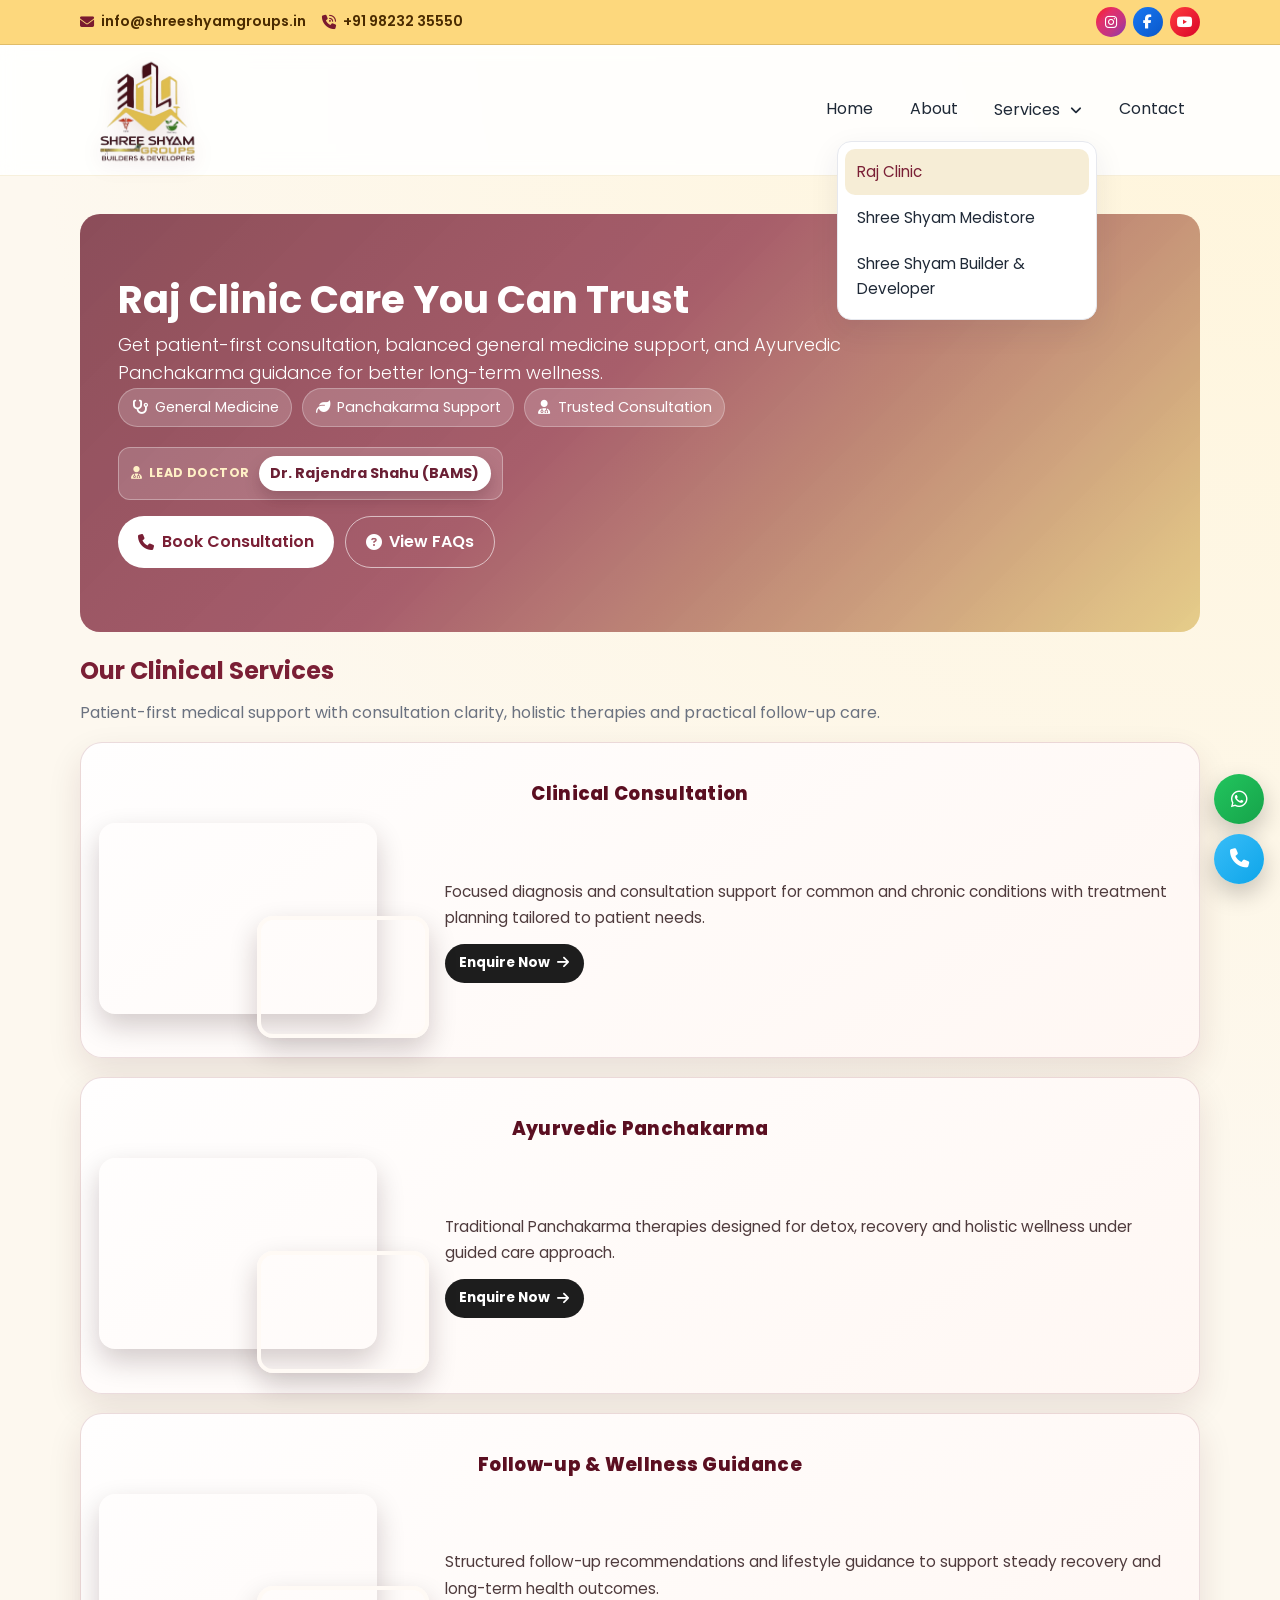
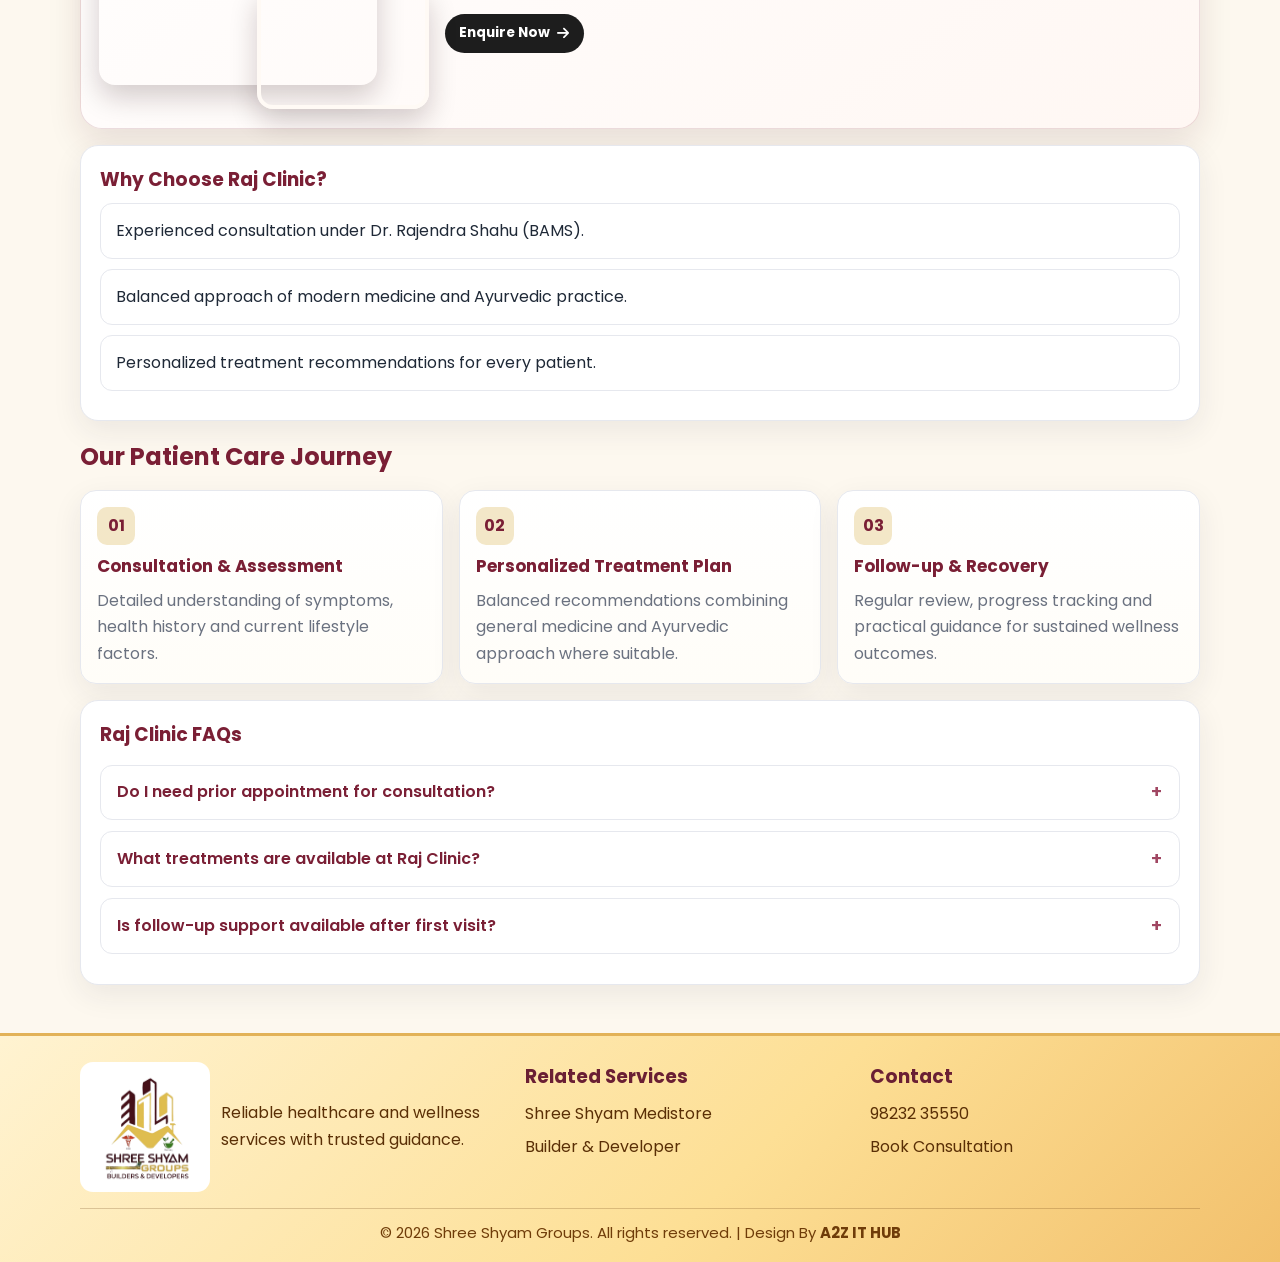
<file: raj-clinic.html>
<!DOCTYPE html>
<html lang="en">
<head>
    <meta charset="UTF-8">
    <meta name="viewport" content="width=device-width, initial-scale=1.0">
    <title>Shree Shyam Groups | Raj Clinic</title>
    <meta name="description" content="Raj Clinic by Shree Shyam Groups provides trusted consultation, general medicine care, Ayurvedic Panchakarma support, and follow-up guidance.">
    <meta name="keywords" content="Raj Clinic Nagpur, Dr Rajendra Shahu BAMS Nagpur, clinic in Nagpur, general medicine, Panchakarma, consultation">
    <meta name="author" content="Shree Shyam Groups">
    <meta name="robots" content="index, follow">
    <link rel="canonical" href="https://www.shreeshyamgroups.in/raj-clinic.html">
    <meta property="og:type" content="website">
    <meta property="og:site_name" content="Shree Shyam Groups">
    <meta property="og:title" content="Shree Shyam Groups | Raj Clinic">
    <meta property="og:description" content="Book trusted consultation at Raj Clinic Nagpur with balanced modern and Ayurvedic care support.">
    <meta property="og:url" content="https://www.shreeshyamgroups.in/raj-clinic.html">
    <meta property="og:image" content="https://www.shreeshyamgroups.in/images/logo.png">
    <meta name="twitter:card" content="summary_large_image">
    <meta name="twitter:title" content="Shree Shyam Groups | Raj Clinic">
    <meta name="twitter:description" content="Raj Clinic Nagpur consultation, Panchakarma support, and follow-up care under Shree Shyam Groups.">
    <meta name="twitter:image" content="https://www.shreeshyamgroups.in/images/logo.png">
    <link rel="preconnect" href="https://fonts.googleapis.com">
    <link rel="preconnect" href="https://fonts.gstatic.com" crossorigin>
    <link href="https://fonts.googleapis.com/css2?family=Poppins:wght@300;400;500;600;700&display=swap" rel="stylesheet">
    <link rel="stylesheet" href="https://cdnjs.cloudflare.com/ajax/libs/font-awesome/6.5.2/css/all.min.css">
    <link rel="stylesheet" href="css/style.css">
</head>
<body>
    <div class="top-contact-bar">
        <div class="container top-contact-inner">
            <div class="top-contact-left">
                <a href="mailto:info@shreeshyamgroups.in"><i class="fa-solid fa-envelope"></i> info@shreeshyamgroups.in</a>
                <a href="tel:9823235550"><i class="fa-solid fa-phone-volume"></i> +91 98232 35550</a>
            </div>
            <div class="top-contact-social" aria-label="Social media links">
                <a class="social-instagram" href="#" target="_blank" rel="noopener" aria-label="Instagram"><i class="fa-brands fa-instagram"></i></a>
                <a class="social-facebook" href="#" target="_blank" rel="noopener" aria-label="Facebook"><i class="fa-brands fa-facebook-f"></i></a>
                <a class="social-youtube" href="#" target="_blank" rel="noopener" aria-label="YouTube"><i class="fa-brands fa-youtube"></i></a>
            </div>
        </div>
    </div>

    <header class="site-header">
        <nav class="navbar container">
            <a class="logo-wrap" href="index.html">
                <img src="images/logo.png" alt="Shree Shyam Groups Logo">
                <span class="logo-text">Shree Shyam Groups</span>
            </a>
            <button class="menu-toggle" aria-label="Toggle menu" aria-expanded="false">
                <i class="fa-solid fa-bars"></i>
            </button>
            <ul class="nav-links" id="navLinks">
                <li><a href="index.html">Home</a></li>
                <li><a href="about.html">About</a></li>
                <li class="nav-dropdown open">
                    <button class="drop-trigger" type="button">Services <i class="fa-solid fa-angle-down"></i></button>
                    <ul class="dropdown-menu">
                        <li><a class="active" href="raj-clinic.html">Raj Clinic</a></li>
                        <li><a href="shree-shyam-medistore.html">Shree Shyam Medistore</a></li>
                        <li><a href="shree-shyam-builder.html">Shree Shyam Builder & Developer</a></li>
                    </ul>
                </li>
                <li><a href="contact.html">Contact</a></li>
            </ul>
        </nav>
    </header>

    <main>
        <div class="container">
            <section class="page-banner reveal clinic-page-banner" style="background: linear-gradient(135deg, rgba(95, 11, 32, 0.82), rgba(127, 23, 50, 0.78) 45%, rgba(216, 181, 84, 0.72)), url('https://images.unsplash.com/photo-1584515933487-779824d29309?w=1400&h=500&fit=crop') center/cover no-repeat;">
                <div class="clinic-banner-content">
                    <h1 class="clinic-banner-title">Raj Clinic Care You Can Trust</h1>
                    <p class="clinic-banner-text">Get patient-first consultation, balanced general medicine support, and Ayurvedic Panchakarma guidance for better long-term wellness.</p>
                    <div class="clinic-banner-points">
                        <span><i class="fa-solid fa-stethoscope"></i> General Medicine</span>
                        <span><i class="fa-solid fa-leaf"></i> Panchakarma Support</span>
                        <span><i class="fa-solid fa-user-doctor"></i> Trusted Consultation</span>
                    </div>
                    <div class="clinic-doctor-highlight" aria-label="Doctor name">
                        <span class="doctor-label"><i class="fa-solid fa-user-doctor"></i> Lead Doctor</span>
                        <strong class="doctor-name">Dr. Rajendra Shahu (BAMS)</strong>
                    </div>
                    <div class="clinic-banner-actions">
                        <a href="tel:9823235550" class="btn btn-primary"><i class="fa-solid fa-phone"></i> Book Consultation</a>
                        <a href="#clinic-faq" class="btn btn-secondary"><i class="fa-solid fa-circle-question"></i> View FAQs</a>
                    </div>
                </div>
            </section>
            <section class="reveal" style="margin-top:0.2rem;">
                <h2 class="section-title" style="font-size:1.5rem; margin-bottom:0.55rem;">Our Clinical Services</h2>
                <p class="section-subtitle" style="margin-bottom:1rem;">Patient-first medical support with consultation clarity, holistic therapies and practical follow-up care.</p>
                <div class="land-service-stack clinic-service-stack">
                    <article class="land-service-card reveal-delay-1">
                        <h3 class="land-service-title">Clinical Consultation</h3>
                        <div class="land-service-body">
                            <div class="land-service-media">
                                <div class="land-img-primary" style="background-image: url('https://images.unsplash.com/photo-1666214280391-8ff5bd3c0bf0?w=760&h=460&fit=crop');"></div>
                                <div class="land-img-secondary" style="background-image: url('https://images.unsplash.com/photo-1576091160399-112ba8d25d1d?w=560&h=340&fit=crop');"></div>
                            </div>
                            <div class="land-service-content">
                                <p>Focused diagnosis and consultation support for common and chronic conditions with treatment planning tailored to patient needs.</p>
                                <a href="contact.html" class="land-service-cta">Enquire Now <i class="fa-solid fa-arrow-right"></i></a>
                            </div>
                        </div>
                    </article>

                    <article class="land-service-card reveal-delay-2">
                        <h3 class="land-service-title">Ayurvedic Panchakarma</h3>
                        <div class="land-service-body">
                            <div class="land-service-media">
                                <div class="land-img-primary" style="background-image: url('https://images.unsplash.com/photo-1505751172876-fa1923c5c528?w=760&h=460&fit=crop');"></div>
                                <div class="land-img-secondary" style="background-image: url('https://images.unsplash.com/photo-1550831107-1553da8c8464?w=560&h=340&fit=crop');"></div>
                            </div>
                            <div class="land-service-content">
                                <p>Traditional Panchakarma therapies designed for detox, recovery and holistic wellness under guided care approach.</p>
                                <a href="contact.html" class="land-service-cta">Enquire Now <i class="fa-solid fa-arrow-right"></i></a>
                            </div>
                        </div>
                    </article>

                    <article class="land-service-card reveal-delay-3">
                        <h3 class="land-service-title">Follow-up & Wellness Guidance</h3>
                        <div class="land-service-body">
                            <div class="land-service-media">
                                <div class="land-img-primary" style="background-image: url('https://images.unsplash.com/photo-1631217868264-e5b90bb7e133?w=760&h=460&fit=crop');"></div>
                                <div class="land-img-secondary" style="background-image: url('https://images.unsplash.com/photo-1584515979956-d9f6e5d09982?w=560&h=340&fit=crop');"></div>
                            </div>
                            <div class="land-service-content">
                                <p>Structured follow-up recommendations and lifestyle guidance to support steady recovery and long-term health outcomes.</p>
                                <a href="contact.html" class="land-service-cta">Enquire Now <i class="fa-solid fa-arrow-right"></i></a>
                            </div>
                        </div>
                    </article>
                </div>
            </section>
            <section class="card reveal" style="margin-top:1rem;">
                <h3>Why Choose Raj Clinic?</h3>
                <ul class="highlights">
                    <li>Experienced consultation under Dr. Rajendra Shahu (BAMS).</li>
                    <li>Balanced approach of modern medicine and Ayurvedic practice.</li>
                    <li>Personalized treatment recommendations for every patient.</li>
                </ul>
            </section>

            <section class="reveal" style="margin-top:1rem;">
                <h3 class="section-title" style="font-size:1.5rem; margin-bottom:0.8rem;">Our Patient Care Journey</h3>
                <div class="process-grid">
                    <article class="process-card reveal-delay-1">
                        <span class="process-step">01</span>
                        <h3>Consultation & Assessment</h3>
                        <p>Detailed understanding of symptoms, health history and current lifestyle factors.</p>
                    </article>
                    <article class="process-card reveal-delay-2">
                        <span class="process-step">02</span>
                        <h3>Personalized Treatment Plan</h3>
                        <p>Balanced recommendations combining general medicine and Ayurvedic approach where suitable.</p>
                    </article>
                    <article class="process-card reveal-delay-3">
                        <span class="process-step">03</span>
                        <h3>Follow-up & Recovery</h3>
                        <p>Regular review, progress tracking and practical guidance for sustained wellness outcomes.</p>
                    </article>
                </div>
            </section>

            <section class="card faq-section reveal" style="margin-top:1rem;" id="clinic-faq">
                <h3>Raj Clinic FAQs</h3>
                <details class="faq-item">
                    <summary>Do I need prior appointment for consultation?</summary>
                    <p>Walk-in is possible, but we recommend booking by call or WhatsApp for faster and smoother consultation timing.</p>
                </details>
                <details class="faq-item">
                    <summary>What treatments are available at Raj Clinic?</summary>
                    <p>We provide general medicine consultation, condition-based treatment planning, and Ayurvedic Panchakarma support.</p>
                </details>
                <details class="faq-item">
                    <summary>Is follow-up support available after first visit?</summary>
                    <p>Yes, follow-up guidance is provided based on your diagnosis, treatment progress, and recovery requirements.</p>
                </details>
            </section>
        </div>
    </main>

    <footer class="site-footer">
        <div class="container footer-grid">
            <div>
                <div class="footer-brand">
                    <img src="images/logo.png" alt="Shree Shyam Groups">
                    <div>
                        <p>Reliable healthcare and wellness services with trusted guidance.</p>
                    </div>
                </div>
            </div>
            <div>
                <h3 class="footer-heading">Related Services</h3>
                <div class="footer-links">
                    <a href="shree-shyam-medistore.html">Shree Shyam Medistore</a><br>
                    <a href="shree-shyam-builder.html">Builder & Developer</a>
                </div>
            </div>
            <div>
                <h3 class="footer-heading">Contact</h3>
                <div class="footer-links">
                    <a href="tel:9823235550">98232 35550</a><br>
                    <a href="contact.html">Book Consultation</a>
                </div>
            </div>
        </div>
        <div class="container footer-bottom">© 2026 Shree Shyam Groups. All rights reserved. | Design By <a href="https://a2zithub.org/" target="_blank" rel="noopener"><b>A2Z IT HUB</b></a></div>
    </footer>

    <div class="floating-actions" aria-label="Quick actions">
        <button class="fab-btn fab-top" type="button" aria-label="Back to top" title="Back to top">
            <i class="fa-solid fa-arrow-up"></i>
        </button>
        <a class="fab-btn fab-whatsapp" href="https://wa.me/919823235550?text=Hello%20Raj%20Clinic%2C%20I%20would%20like%20to%20book%20a%20consultation.%20Please%20share%20available%20timings." target="_blank" rel="noopener" aria-label="Chat on WhatsApp">
            <i class="fa-brands fa-whatsapp"></i>
        </a>
        <a class="fab-btn fab-call" href="tel:9823235550" aria-label="Call now">
            <i class="fa-solid fa-phone"></i>
        </a>
    </div>

    <script src="js/script.js"></script>
</body>
</html>
</file>
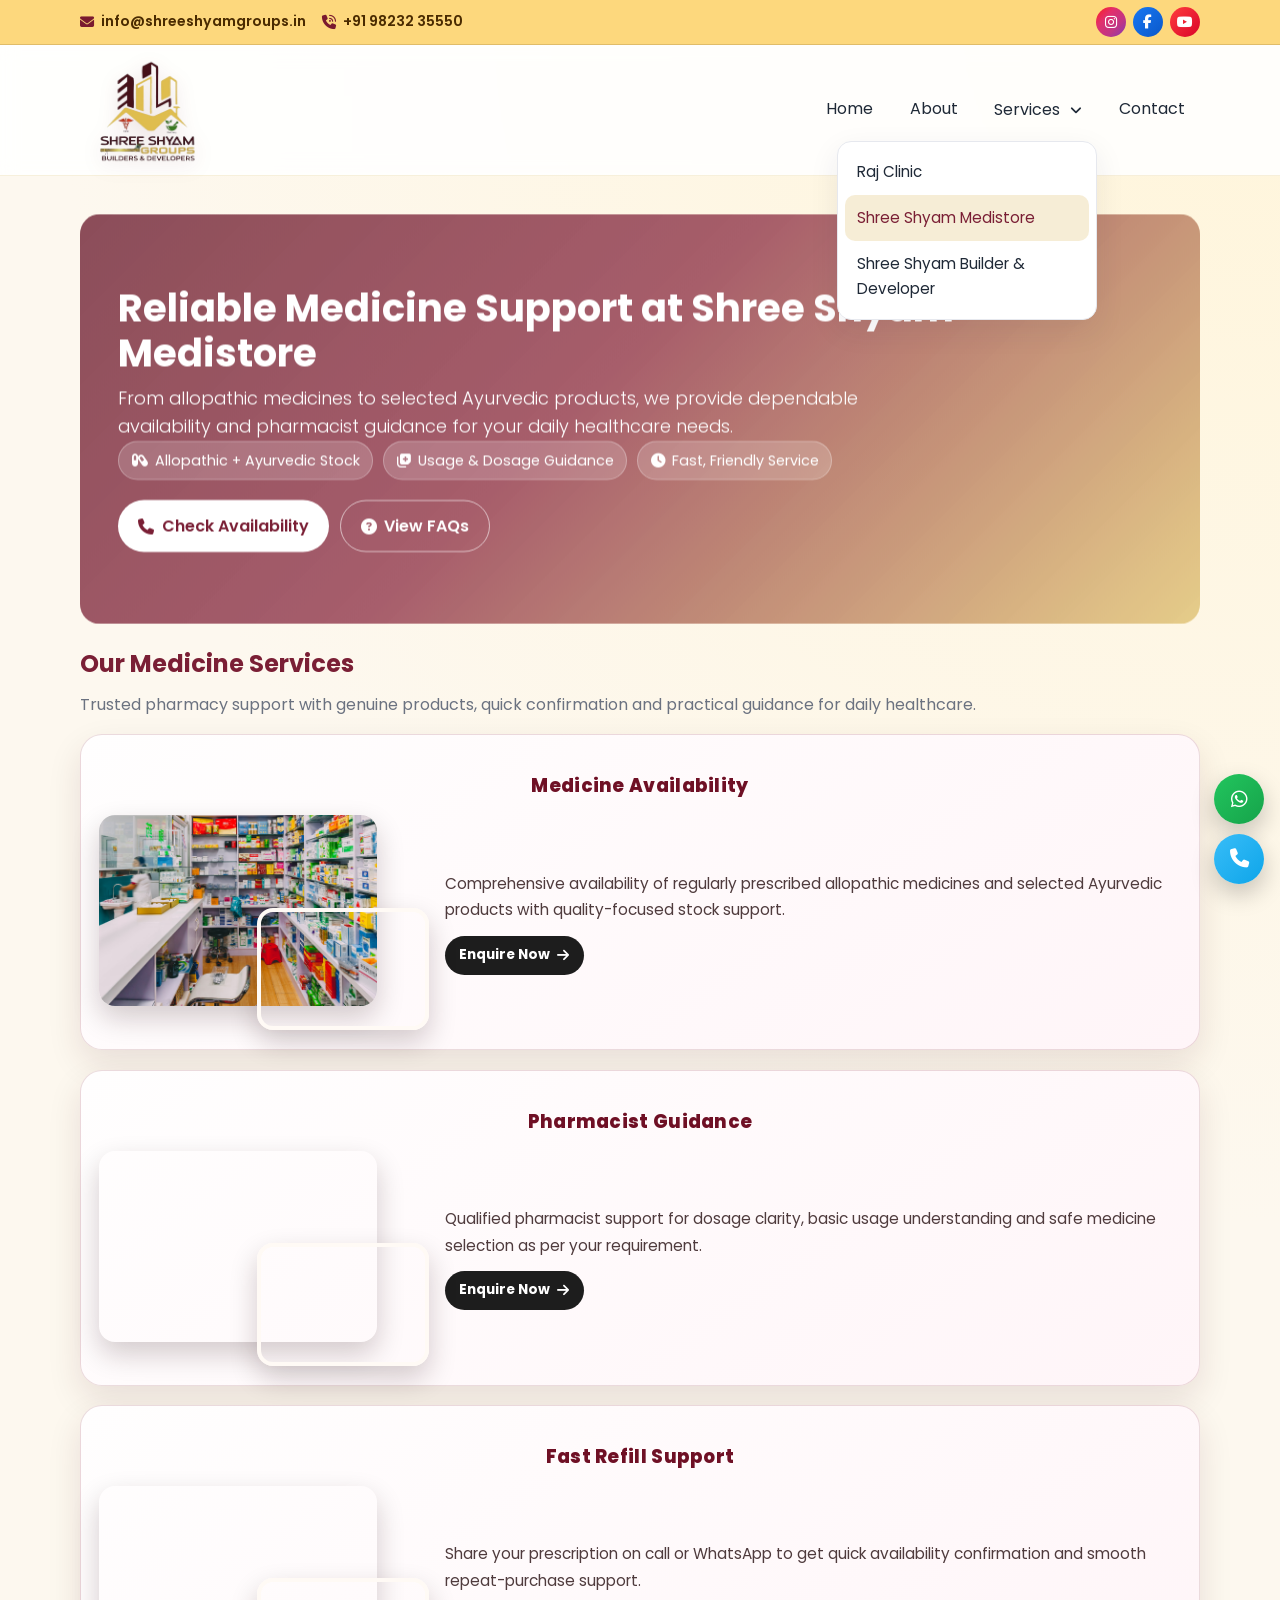
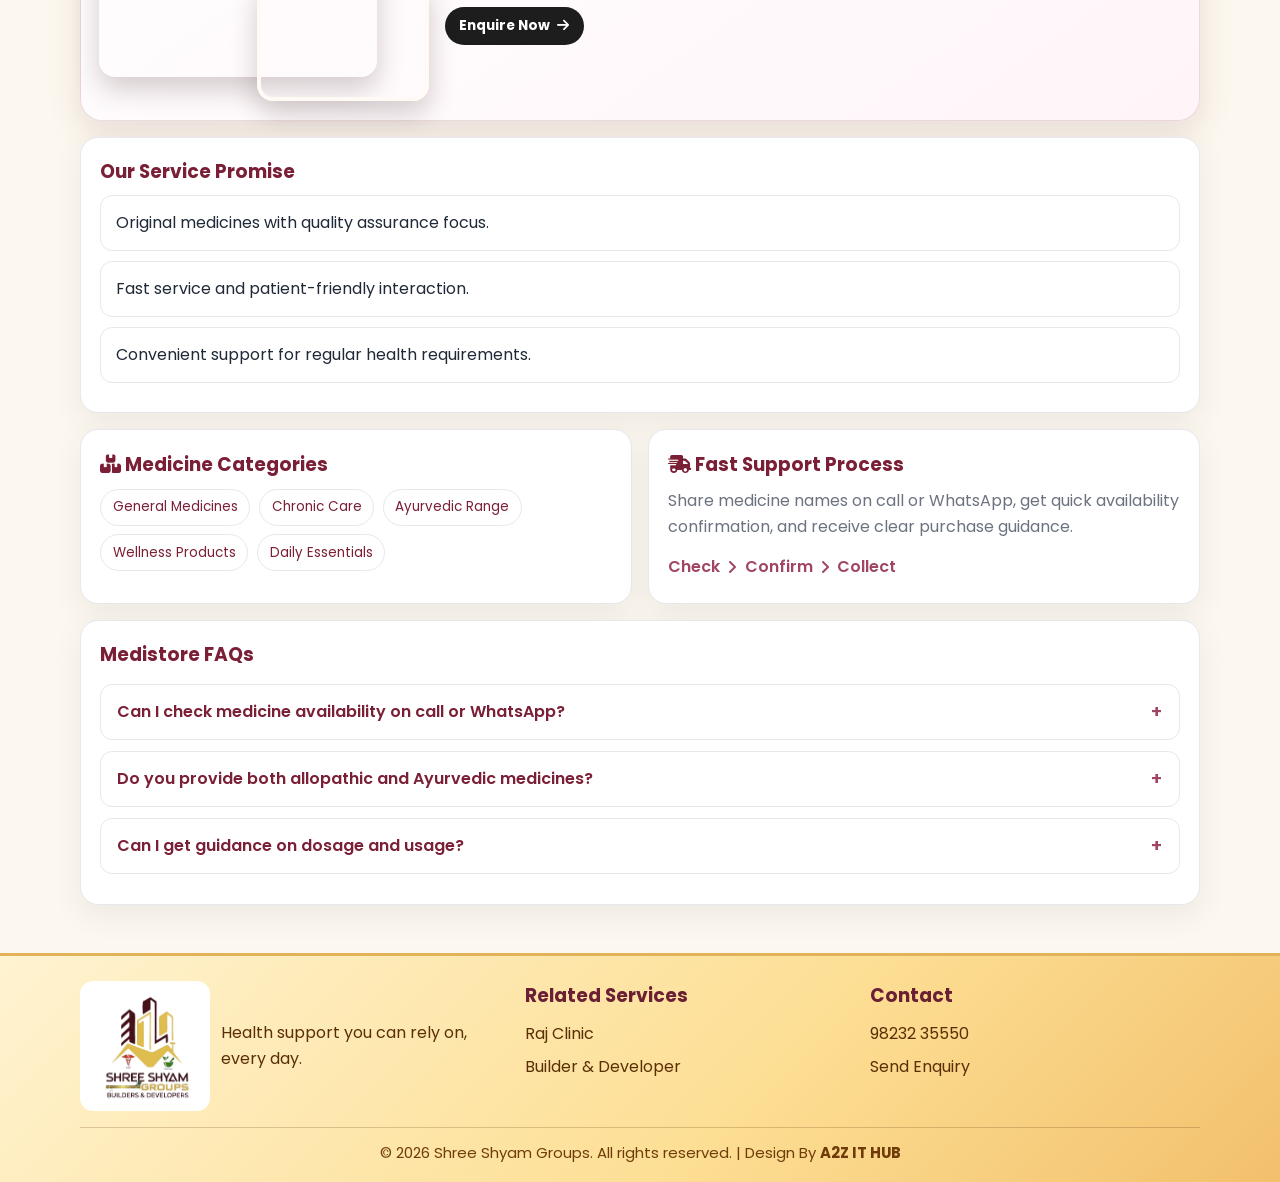
<file: shree-shyam-medistore.html>
<!DOCTYPE html>
<html lang="en">
<head>
    <meta charset="UTF-8">
    <meta name="viewport" content="width=device-width, initial-scale=1.0">
    <title>Shree Shyam Groups | Medistore</title>
    <meta name="description" content="Shree Shyam Medistore offers allopathic and Ayurvedic medicine availability with pharmacist guidance and fast refill support.">
    <meta name="keywords" content="Shree Shyam Medistore Nagpur, medicine store Nagpur, allopathic medicines, ayurvedic medicines, pharmacist guidance Nagpur">
    <meta name="author" content="Shree Shyam Groups">
    <meta name="robots" content="index, follow">
    <link rel="canonical" href="https://www.shreeshyamgroups.in/shree-shyam-medistore.html">
    <meta property="og:type" content="website">
    <meta property="og:site_name" content="Shree Shyam Groups">
    <meta property="og:title" content="Shree Shyam Groups | Medistore">
    <meta property="og:description" content="Check medicine availability and pharmacist support at Shree Shyam Medistore Nagpur.">
    <meta property="og:url" content="https://www.shreeshyamgroups.in/shree-shyam-medistore.html">
    <meta property="og:image" content="https://www.shreeshyamgroups.in/images/logo.png">
    <meta name="twitter:card" content="summary_large_image">
    <meta name="twitter:title" content="Shree Shyam Groups | Medistore">
    <meta name="twitter:description" content="Allopathic and Ayurvedic medicine support with quick refill guidance in Nagpur.">
    <meta name="twitter:image" content="https://www.shreeshyamgroups.in/images/logo.png">
    <link rel="preconnect" href="https://fonts.googleapis.com">
    <link rel="preconnect" href="https://fonts.gstatic.com" crossorigin>
    <link href="https://fonts.googleapis.com/css2?family=Poppins:wght@300;400;500;600;700&display=swap" rel="stylesheet">
    <link rel="stylesheet" href="https://cdnjs.cloudflare.com/ajax/libs/font-awesome/6.5.2/css/all.min.css">
    <link rel="stylesheet" href="css/style.css">
</head>
<body>
    <div class="top-contact-bar">
        <div class="container top-contact-inner">
            <div class="top-contact-left">
                <a href="mailto:info@shreeshyamgroups.in"><i class="fa-solid fa-envelope"></i> info@shreeshyamgroups.in</a>
                <a href="tel:9823235550"><i class="fa-solid fa-phone-volume"></i> +91 98232 35550</a>
            </div>
            <div class="top-contact-social" aria-label="Social media links">
                <a class="social-instagram" href="#" target="_blank" rel="noopener" aria-label="Instagram"><i class="fa-brands fa-instagram"></i></a>
                <a class="social-facebook" href="#" target="_blank" rel="noopener" aria-label="Facebook"><i class="fa-brands fa-facebook-f"></i></a>
                <a class="social-youtube" href="#" target="_blank" rel="noopener" aria-label="YouTube"><i class="fa-brands fa-youtube"></i></a>
            </div>
        </div>
    </div>

    <header class="site-header">
        <nav class="navbar container">
            <a class="logo-wrap" href="index.html">
                <img src="images/logo.png" alt="Shree Shyam Groups Logo">
                <span class="logo-text">Shree Shyam Groups</span>
            </a>
            <button class="menu-toggle" aria-label="Toggle menu" aria-expanded="false">
                <i class="fa-solid fa-bars"></i>
            </button>
            <ul class="nav-links" id="navLinks">
                <li><a href="index.html">Home</a></li>
                <li><a href="about.html">About</a></li>
                <li class="nav-dropdown open">
                    <button class="drop-trigger" type="button">Services <i class="fa-solid fa-angle-down"></i></button>
                    <ul class="dropdown-menu">
                        <li><a href="raj-clinic.html">Raj Clinic</a></li>
                        <li><a class="active" href="shree-shyam-medistore.html">Shree Shyam Medistore</a></li>
                        <li><a href="shree-shyam-builder.html">Shree Shyam Builder & Developer</a></li>
                    </ul>
                </li>
                <li><a href="contact.html">Contact</a></li>
            </ul>
        </nav>
    </header>

    <main>
        <div class="container">
            <section class="page-banner reveal medistore-page-banner" style="background: linear-gradient(135deg, rgba(95, 11, 32, 0.82), rgba(127, 23, 50, 0.78) 45%, rgba(216, 181, 84, 0.72)), url('https://images.unsplash.com/photo-1471864190281-a93a3070b6de?w=1400&h=500&fit=crop') center/cover no-repeat;">
                <div class="medistore-banner-content">
                    <h1 class="medistore-banner-title">Reliable Medicine Support at Shree Shyam Medistore</h1>
                    <p class="medistore-banner-text">From allopathic medicines to selected Ayurvedic products, we provide dependable availability and pharmacist guidance for your daily healthcare needs.</p>
                    <div class="medistore-banner-points">
                        <span><i class="fa-solid fa-capsules"></i> Allopathic + Ayurvedic Stock</span>
                        <span><i class="fa-solid fa-notes-medical"></i> Usage & Dosage Guidance</span>
                        <span><i class="fa-solid fa-clock"></i> Fast, Friendly Service</span>
                    </div>
                    <div class="medistore-banner-actions">
                        <a href="tel:9823235550" class="btn btn-primary"><i class="fa-solid fa-phone"></i> Check Availability</a>
                        <a href="#medistore-faq" class="btn btn-secondary"><i class="fa-solid fa-circle-question"></i> View FAQs</a>
                    </div>
                </div>
            </section>
            <section class="reveal" style="margin-top:0.2rem;">
                <h2 class="section-title" style="font-size:1.5rem; margin-bottom:0.55rem;">Our Medicine Services</h2>
                <p class="section-subtitle" style="margin-bottom:1rem;">Trusted pharmacy support with genuine products, quick confirmation and practical guidance for daily healthcare.</p>
                <div class="land-service-stack medistore-service-stack">
                    <article class="land-service-card reveal-delay-1">
                        <h3 class="land-service-title">Medicine Availability</h3>
                        <div class="land-service-body">
                            <div class="land-service-media">
                                <div class="land-img-primary" style="background-image: url('images/medical-store.png');"></div>
                                <div class="land-img-secondary" style="background-image: url('https://images.unsplash.com/photo-1587854692152-cbe660dbde88?w=560&h=340&fit=crop');"></div>
                            </div>
                            <div class="land-service-content">
                                <p>Comprehensive availability of regularly prescribed allopathic medicines and selected Ayurvedic products with quality-focused stock support.</p>
                                <a href="contact.html" class="land-service-cta">Enquire Now <i class="fa-solid fa-arrow-right"></i></a>
                            </div>
                        </div>
                    </article>

                    <article class="land-service-card reveal-delay-2">
                        <h3 class="land-service-title">Pharmacist Guidance</h3>
                        <div class="land-service-body">
                            <div class="land-service-media">
                                <div class="land-img-primary" style="background-image: url('https://images.unsplash.com/photo-1576602976047-174e57a47881?w=760&h=460&fit=crop');"></div>
                                <div class="land-img-secondary" style="background-image: url('https://images.unsplash.com/photo-1582719478250-c89cae4dc85b?w=560&h=340&fit=crop');"></div>
                            </div>
                            <div class="land-service-content">
                                <p>Qualified pharmacist support for dosage clarity, basic usage understanding and safe medicine selection as per your requirement.</p>
                                <a href="contact.html" class="land-service-cta">Enquire Now <i class="fa-solid fa-arrow-right"></i></a>
                            </div>
                        </div>
                    </article>

                    <article class="land-service-card reveal-delay-3">
                        <h3 class="land-service-title">Fast Refill Support</h3>
                        <div class="land-service-body">
                            <div class="land-service-media">
                                <div class="land-img-primary" style="background-image: url('https://images.unsplash.com/photo-1584362917165-526a968579e8?w=760&h=460&fit=crop');"></div>
                                <div class="land-img-secondary" style="background-image: url('https://images.unsplash.com/photo-1579165466741-7f35e4755660?w=560&h=340&fit=crop');"></div>
                            </div>
                            <div class="land-service-content">
                                <p>Share your prescription on call or WhatsApp to get quick availability confirmation and smooth repeat-purchase support.</p>
                                <a href="contact.html" class="land-service-cta">Enquire Now <i class="fa-solid fa-arrow-right"></i></a>
                            </div>
                        </div>
                    </article>
                </div>
            </section>
            <section class="card reveal" style="margin-top:1rem;">
                <h3>Our Service Promise</h3>
                <ul class="highlights">
                    <li>Original medicines with quality assurance focus.</li>
                    <li>Fast service and patient-friendly interaction.</li>
                    <li>Convenient support for regular health requirements.</li>
                </ul>
            </section>

            <section class="reveal" style="margin-top:1rem;">
                <div class="grid-2">
                    <article class="card">
                        <h3><i class="fa-solid fa-boxes-stacked"></i> Medicine Categories</h3>
                        <div class="tag-cloud">
                            <span class="tag-chip">General Medicines</span>
                            <span class="tag-chip">Chronic Care</span>
                            <span class="tag-chip">Ayurvedic Range</span>
                            <span class="tag-chip">Wellness Products</span>
                            <span class="tag-chip">Daily Essentials</span>
                        </div>
                    </article>
                    <article class="card">
                        <h3><i class="fa-solid fa-truck-fast"></i> Fast Support Process</h3>
                        <p>Share medicine names on call or WhatsApp, get quick availability confirmation, and receive clear purchase guidance.</p>
                        <div class="process-mini">
                            <span>Check</span>
                            <i class="fa-solid fa-angle-right"></i>
                            <span>Confirm</span>
                            <i class="fa-solid fa-angle-right"></i>
                            <span>Collect</span>
                        </div>
                    </article>
                </div>
            </section>

            <section class="card faq-section reveal" style="margin-top:1rem;" id="medistore-faq">
                <h3>Medistore FAQs</h3>
                <details class="faq-item">
                    <summary>Can I check medicine availability on call or WhatsApp?</summary>
                    <p>Yes, you can share the medicine name by call or WhatsApp and we will confirm availability quickly.</p>
                </details>
                <details class="faq-item">
                    <summary>Do you provide both allopathic and Ayurvedic medicines?</summary>
                    <p>Yes, we stock a range of allopathic medicines and selected Ayurvedic products as per customer needs.</p>
                </details>
                <details class="faq-item">
                    <summary>Can I get guidance on dosage and usage?</summary>
                    <p>Yes, basic usage guidance is provided by qualified pharmacist support for safe and correct medicine use.</p>
                </details>
            </section>
        </div>
    </main>

    <footer class="site-footer">
        <div class="container footer-grid">
            <div>
                <div class="footer-brand">
                    <img src="images/logo.png" alt="Shree Shyam Groups">
                    <div>
                        <p>Health support you can rely on, every day.</p>
                    </div>
                </div>
            </div>
            <div>
                <h3 class="footer-heading">Related Services</h3>
                <div class="footer-links">
                    <a href="raj-clinic.html">Raj Clinic</a><br>
                    <a href="shree-shyam-builder.html">Builder & Developer</a>
                </div>
            </div>
            <div>
                <h3 class="footer-heading">Contact</h3>
                <div class="footer-links">
                    <a href="tel:9823235550">98232 35550</a><br>
                    <a href="contact.html">Send Enquiry</a>
                </div>
            </div>
        </div>
        <div class="container footer-bottom">© 2026 Shree Shyam Groups. All rights reserved. | Design By <a href="https://a2zithub.org/" target="_blank" rel="noopener"><b>A2Z IT HUB</b></a></div>
    </footer>

    <div class="floating-actions" aria-label="Quick actions">
        <button class="fab-btn fab-top" type="button" aria-label="Back to top" title="Back to top">
            <i class="fa-solid fa-arrow-up"></i>
        </button>
        <a class="fab-btn fab-whatsapp" href="https://wa.me/919823235550?text=Hello%20Shree%20Shyam%20Medistore%2C%20I%20want%20to%20check%20medicine%20availability.%20Please%20assist." target="_blank" rel="noopener" aria-label="Chat on WhatsApp">
            <i class="fa-brands fa-whatsapp"></i>
        </a>
        <a class="fab-btn fab-call" href="tel:9823235550" aria-label="Call now">
            <i class="fa-solid fa-phone"></i>
        </a>
    </div>

    <script src="js/script.js"></script>
</body>
</html>
</file>
<file: css/style.css>
:root {
    --bg: #fdf8ef;
    --surface: #ffffff;
    --primary: #7a1f35;
    --primary-soft: #a04662;
    --accent: #ddb861;
    --accent-soft: #f3dda4;
    --text: #1f2937;
    --muted: #6b7280;
    --border: #e6e8ee;
    --shadow: 0 10px 30px rgba(39, 35, 67, 0.08);
}

* {
    box-sizing: border-box;
}

html,
body {
    margin: 0;
    padding: 0;
}

html {
    scroll-behavior: smooth;
}

body {
    font-family: "Poppins", "Segoe UI", sans-serif;
    line-height: 1.65;
    background: radial-gradient(circle at top right, #fff5da 0%, var(--bg) 40%);
    color: var(--text);
    min-height: 100vh;
    display: flex;
    flex-direction: column;
}

a {
    color: inherit;
    text-decoration: none;
}

img {
    max-width: 100%;
    display: block;
}

ul {
    list-style: none;
    padding: 0;
    margin: 0;
}

.container {
    width: min(1120px, calc(100% - 2rem));
    margin-inline: auto;
}

.top-contact-bar {
    background: #fdd87d;
    color: #4a2b00;
    border-bottom: 1px solid rgba(74, 43, 0, 0.16);
}

.top-contact-inner {
    min-height: 44px;
    display: flex;
    align-items: center;
    justify-content: space-between;
    gap: 1rem;
    font-size: 0.88rem;
}

.top-contact-left {
    display: flex;
    align-items: center;
    gap: 1rem;
    flex-wrap: wrap;
}

.top-contact-left a {
    display: inline-flex;
    align-items: center;
    gap: 0.45rem;
    color: #4a2b00;
    font-weight: 600;
}

.top-contact-left a i {
    color: #7a1a2f;
}

.top-contact-social {
    display: flex;
    align-items: center;
    gap: 0.45rem;
}

.top-contact-social a {
    width: 30px;
    height: 30px;
    border-radius: 50%;
    display: grid;
    place-items: center;
    color: #fff;
    transition: transform 0.2s ease, box-shadow 0.2s ease;
}

.social-instagram {
    background: linear-gradient(135deg, #fd1d1d, #e1306c, #c13584, #833ab4);
}

.social-facebook {
    background: linear-gradient(135deg, #1877f2, #0a58ca);
}

.social-youtube {
    background: linear-gradient(135deg, #ff3d3d, #d90429);
}

.top-contact-social a:hover {
    transform: translateY(-2px) scale(1.04);
    box-shadow: 0 8px 16px rgba(0, 0, 0, 0.25);
}

.site-header {
    position: sticky;
    top: 0;
    z-index: 1000;
    backdrop-filter: blur(9px);
    background: rgba(255, 255, 255, 0.88);
    border-bottom: 1px solid rgba(216, 181, 84, 0.2);
}

.navbar {
    min-height: 78px;
    display: flex;
    align-items: center;
    justify-content: space-between;
    gap: 1rem;
}

.logo-wrap {
    display: inline-flex;
    align-items: center;
    gap: 0.75rem;
}

.logo-wrap img {
    width: 130px;
    height: 130px;
    object-fit: contain;
    filter: drop-shadow(0 6px 10px rgba(95, 11, 32, 0.15));
}

.logo-text {
    display: none;
    font-weight: 700;
    letter-spacing: 0.3px;
    color: var(--primary);
    font-size: 1.03rem;
}

.menu-toggle {
    display: none;
    border: 0;
    background: transparent;
    color: var(--primary);
    font-size: 1.25rem;
}

.nav-links {
    display: flex;
    align-items: center;
    gap: 0.4rem;
}

.nav-links > li > a,
.drop-trigger {
    border: 0;
    background: transparent;
    font: inherit;
    color: var(--text);
    padding: 0.65rem 0.95rem;
    border-radius: 999px;
    transition: all 0.25s ease;
    cursor: pointer;
}

.nav-links > li > a:hover,
.drop-trigger:hover,
.nav-links > li > a.active {
    color: var(--primary);
    background: rgba(95, 11, 32, 0.08);
}

.nav-dropdown {
    position: relative;
}

.drop-trigger i {
    margin-left: 0.35rem;
    font-size: 0.85rem;
}

.dropdown-menu {
    position: absolute;
    right: 0;
    top: calc(100% + 0.45rem);
    min-width: 260px;
    background: var(--surface);
    border: 1px solid var(--border);
    border-radius: 14px;
    box-shadow: var(--shadow);
    padding: 0.45rem;
    display: none;
}

.dropdown-menu a {
    display: block;
    border-radius: 10px;
    padding: 0.65rem 0.75rem;
    color: var(--text);
    font-size: 0.95rem;
}

.dropdown-menu a:hover,
.dropdown-menu a.active {
    background: rgba(216, 181, 84, 0.24);
    color: var(--primary);
}

.nav-dropdown:hover .dropdown-menu,
.nav-dropdown.open .dropdown-menu {
    display: block;
}

main {
    width: 100%;
    flex: 1;
    padding: 2.4rem 0 3rem;
}

.hero {
    border-radius: 26px;
    padding: 3.4rem 2.2rem;
    background: 
        repeating-linear-gradient(45deg, transparent, transparent 35px, rgba(255,255,255,.03) 35px, rgba(255,255,255,.03) 70px),
        linear-gradient(120deg, #8f2b45 0%, #b35473 45%, #e7c578 100%);
    color: #fff;
    position: relative;
    overflow: hidden;
    box-shadow: var(--shadow);
}

.hero::after {
    content: "";
    position: absolute;
    inset: auto -80px -100px auto;
    width: 280px;
    height: 280px;
    border-radius: 50%;
    background: rgba(255, 255, 255, 0.2);
}

.hero-content {
    position: relative;
    z-index: 1;
}

.hero h1 {
    font-size: clamp(2rem, 4vw, 3rem);
    margin: 0 0 0.4rem;
    line-height: 1.2;
}

.hero p {
    max-width: 720px;
    margin: 0;
    font-weight: 300;
    font-size: 1.02rem;
}

.hero-actions {
    margin-top: 1.6rem;
    display: flex;
    gap: 0.8rem;
    flex-wrap: wrap;
}

.btn {
    display: inline-flex;
    align-items: center;
    gap: 0.45rem;
    border: 0;
    border-radius: 999px;
    padding: 0.72rem 1.25rem;
    cursor: pointer;
    font-weight: 600;
    transition: transform 0.2s ease, box-shadow 0.2s ease;
}

.btn-primary {
    color: var(--primary);
    background: #fff;
}

.btn-secondary {
    color: #fff;
    background: transparent;
    border: 1px solid rgba(255, 255, 255, 0.6);
}

.btn:hover {
    transform: translateY(-2px);
    box-shadow: 0 10px 20px rgba(0, 0, 0, 0.16);
}

.section-title {
    margin: 0 0 1.2rem;
    font-size: 1.8rem;
    color: var(--primary);
}

.section-subtitle {
    margin: 0 0 1.6rem;
    color: var(--muted);
}

.grid-3 {
    display: grid;
    grid-template-columns: repeat(3, minmax(0, 1fr));
    gap: 1rem;
}

.grid-2 {
    display: grid;
    grid-template-columns: repeat(2, minmax(0, 1fr));
    gap: 1rem;
}

.card-with-image {
    display: flex;
    flex-direction: column;
    overflow: hidden;
}

.card-image {
    height: 180px;
    border-radius: 14px 14px 0 0;
    margin: -1.2rem -1.2rem 0.8rem -1.2rem;
    background-position: center;
    background-size: cover;
    background-color: rgba(216, 181, 84, 0.2);
    transition: transform 0.4s ease;
}

.card-content {
    flex: 1;
    display: flex;
    flex-direction: column;
}

.card {
    background: var(--surface);
    border: 1px solid var(--border);
    border-radius: 18px;
    padding: 1.2rem;
    box-shadow: var(--shadow);
    transition: transform 0.25s ease, box-shadow 0.25s ease;
}

.card:hover {
    transform: translateY(-4px);
    box-shadow: 0 14px 30px rgba(95, 11, 32, 0.12);
}

.card:hover .card-image {
    transform: scale(1.04);
}

.card i.icon {
    width: 46px;
    height: 46px;
    border-radius: 12px;
    display: grid;
    place-items: center;
    font-size: 1.15rem;
    color: var(--primary);
    background: rgba(216, 181, 84, 0.28);
    margin-bottom: 0.75rem;
}

.card h3 {
    margin: 0 0 0.45rem;
    color: var(--primary);
}

.card p {
    margin: 0 0 0.85rem;
    color: var(--muted);
}

.card a {
    color: var(--primary-soft);
    font-weight: 600;
}

.value-grid {
    display: grid;
    grid-template-columns: repeat(3, minmax(0, 1fr));
    gap: 1rem;
}

.value-item {
    background: var(--surface);
    border: 1px solid var(--border);
    border-radius: 16px;
    padding: 1rem;
    box-shadow: var(--shadow);
}

.value-item h3 {
    margin: 0 0 0.45rem;
    color: var(--primary);
    font-size: 1.08rem;
}

.value-item p {
    margin: 0;
    color: var(--muted);
}

.process-grid {
    display: grid;
    grid-template-columns: repeat(3, minmax(0, 1fr));
    gap: 1rem;
}

.process-card {
    background: linear-gradient(180deg, #fff, #fffdf8);
    border: 1px solid var(--border);
    border-radius: 16px;
    padding: 1rem;
    box-shadow: var(--shadow);
}

.process-step {
    display: inline-block;
    width: 38px;
    height: 38px;
    border-radius: 10px;
    text-align: center;
    line-height: 38px;
    font-weight: 700;
    color: var(--primary);
    background: rgba(216, 181, 84, 0.32);
    margin-bottom: 0.55rem;
}

.process-card h3 {
    margin: 0 0 0.4rem;
    color: var(--primary);
    font-size: 1.06rem;
}

.process-card p {
    margin: 0;
    color: var(--muted);
}

.tag-cloud {
    display: flex;
    flex-wrap: wrap;
    gap: 0.55rem;
    margin: 0.55rem 0 0.8rem;
}

.tag-chip {
    display: inline-flex;
    align-items: center;
    padding: 0.38rem 0.72rem;
    border-radius: 999px;
    border: 1px solid var(--border);
    font-size: 0.84rem;
    color: var(--primary);
    background: #fff;
}

.process-mini {
    display: flex;
    align-items: center;
    gap: 0.45rem;
    color: var(--primary-soft);
    font-weight: 600;
    margin-top: 0.65rem;
}

.timeline-list {
    border-left: 2px solid rgba(216, 181, 84, 0.55);
    padding-left: 1.1rem;
    display: grid;
    gap: 1rem;
}

.timeline-item {
    position: relative;
    background: #fff;
    border: 1px solid var(--border);
    border-radius: 14px;
    padding: 0.85rem 0.9rem;
}

.timeline-dot {
    position: absolute;
    left: -1.58rem;
    top: 1rem;
    width: 12px;
    height: 12px;
    border-radius: 50%;
    background: var(--accent);
    box-shadow: 0 0 0 4px rgba(216, 181, 84, 0.2);
}

.timeline-item h3 {
    margin: 0 0 0.3rem;
    color: var(--primary);
    font-size: 1.02rem;
}

.timeline-item p {
    margin: 0;
    color: var(--muted);
}

.page-banner {
    background: 
        repeating-linear-gradient(90deg, transparent, transparent 40px, rgba(255,255,255,.05) 40px, rgba(255,255,255,.05) 80px),
        linear-gradient(135deg, rgba(138, 40, 67, 0.84), rgba(178, 84, 110, 0.8) 45%, rgba(227, 194, 116, 0.82));
    color: #fff;
    border-radius: 20px;
    padding: 2rem;
    margin-bottom: 1.2rem;
    position: relative;
    isolation: isolate;
}

.page-banner::before {
    content: "";
    position: absolute;
    inset: 0;
    border-radius: inherit;
    background: rgba(255, 245, 224, 0.12);
    z-index: 0;
}

.page-banner > * {
    position: relative;
    z-index: 1;
}

.page-banner h1 {
    margin: 0 0 0.5rem;
    font-size: clamp(1.8rem, 3vw, 2.4rem);
}

.page-banner p {
    margin: 0;
    font-weight: 300;
}

.about-ref-banner {
    padding: clamp(2.2rem, 6vw, 4.3rem) clamp(1.2rem, 4vw, 2.4rem);
    min-height: clamp(280px, 42vw, 430px);
    display: flex;
    align-items: center;
}

.about-ref-content {
    max-width: 900px;
}

.about-ref-breadcrumb {
    margin: 0 0 0.8rem;
    font-size: 0.9rem;
    color: #fbe8bf;
}

.about-ref-breadcrumb span {
    margin: 0 0.35rem;
    color: #fff;
}

.about-ref-title {
    margin: 0 0 0.9rem;
    font-size: clamp(2rem, 4.8vw, 3.2rem);
    line-height: 1.15;
}

.about-ref-text {
    margin: 0 0 1.3rem;
    font-size: clamp(1rem, 2vw, 1.15rem);
    line-height: 1.62;
    max-width: 760px;
}

.about-ref-actions {
    display: flex;
    flex-wrap: wrap;
    gap: 0.72rem;
}

.about-overview {
    margin: 2.4rem 0;
}

.about-link {
    color: var(--primary-soft);
    font-weight: 600;
}

.about-pillars-wrap {
    margin: 2.4rem 0;
}

.about-owner-highlight {
    background: linear-gradient(135deg, rgba(95, 11, 32, 0.1), rgba(216, 181, 84, 0.17));
    border: 1px solid rgba(95, 11, 32, 0.16);
    border-radius: 16px;
    padding: 0.95rem 1rem;
    margin-bottom: 1rem;
}

.owner-highlight-label {
    display: inline-flex;
    align-items: center;
    gap: 0.45rem;
    font-size: 0.84rem;
    font-weight: 700;
    letter-spacing: 0.5px;
    text-transform: uppercase;
    color: #6b1224;
    margin-bottom: 0.62rem;
}

.owner-names-wrap {
    display: flex;
    flex-wrap: wrap;
    gap: 0.56rem;
}

.owner-name-pill {
    display: inline-flex;
    align-items: center;
    padding: 0.5rem 0.86rem;
    border-radius: 999px;
    background: #fff;
    border: 1px solid rgba(95, 11, 32, 0.2);
    box-shadow: 0 8px 16px rgba(33, 8, 14, 0.08);
    font-size: 0.9rem;
    font-weight: 700;
    color: #4d0f1d;
}

.about-pillars-grid .about-pillar-card {
    border-top: 3px solid rgba(216, 181, 84, 0.7);
}

.about-highlight-band {
    background: linear-gradient(135deg, rgba(133, 35, 62, 0.84), rgba(171, 78, 103, 0.82) 45%, rgba(222, 186, 106, 0.82));
    color: #fff;
    border-radius: 20px;
    padding: clamp(1.8rem, 4vw, 2.8rem);
    margin: 2.2rem 0;
}

.about-highlight-band h2 {
    margin: 0 0 1.1rem;
    text-align: center;
    font-size: clamp(1.5rem, 3.2vw, 2.1rem);
}

.about-highlight-grid {
    gap: 0.8rem;
}

.about-highlight-item {
    background: rgba(255, 255, 255, 0.14);
    border: 1px solid rgba(255, 255, 255, 0.24);
    border-radius: 14px;
    padding: 1rem;
    text-align: center;
}

.about-highlight-value {
    font-size: 1.35rem;
    font-weight: 700;
    color: #ffe6a3;
}

.about-highlight-item p {
    margin: 0.35rem 0 0;
    font-size: 0.95rem;
}

.about-cta-strip {
    text-align: center;
    padding: clamp(2rem, 4vw, 3.2rem) clamp(1rem, 3vw, 2rem);
    background: rgba(216, 181, 84, 0.16);
    border-radius: 20px;
    margin-top: 2.4rem;
}

.about-cta-strip h2 {
    margin: 0 0 0.7rem;
    font-size: clamp(1.5rem, 3.6vw, 2.2rem);
}

.about-cta-strip p {
    margin: 0 auto 1.25rem;
    max-width: 760px;
    color: var(--muted);
}

.contact-page-banner {
    padding: clamp(2.2rem, 6vw, 4rem) clamp(1.25rem, 4.2vw, 2.4rem);
    min-height: clamp(270px, 40vw, 410px);
    display: flex;
    align-items: center;
}

.contact-banner-content {
    max-width: 860px;
}

.contact-banner-title {
    margin: 0 0 0.8rem;
    font-size: clamp(2rem, 4.4vw, 3rem);
    line-height: 1.16;
}

.contact-banner-text {
    margin: 0 0 1.2rem;
    font-size: clamp(1rem, 2vw, 1.12rem);
    line-height: 1.6;
    max-width: 760px;
}

.contact-banner-points {
    display: flex;
    flex-wrap: wrap;
    gap: 0.65rem;
    margin-bottom: 1.25rem;
}

.contact-banner-points span {
    display: inline-flex;
    align-items: center;
    gap: 0.42rem;
    padding: 0.42rem 0.78rem;
    border-radius: 999px;
    background: rgba(255, 255, 255, 0.18);
    border: 1px solid rgba(255, 255, 255, 0.28);
    font-size: 0.9rem;
}

.contact-banner-actions {
    display: flex;
    gap: 0.72rem;
    flex-wrap: wrap;
}

.clinic-page-banner {
    padding: clamp(2.2rem, 6vw, 4rem) clamp(1.25rem, 4.2vw, 2.4rem);
    min-height: clamp(270px, 40vw, 410px);
    display: flex;
    align-items: center;
}

.clinic-banner-content {
    max-width: 860px;
}

.clinic-banner-title {
    margin: 0 0 0.8rem;
    font-size: clamp(2rem, 4.4vw, 3rem);
    line-height: 1.16;
}

.clinic-banner-text {
    margin: 0 0 1.2rem;
    font-size: clamp(1rem, 2vw, 1.12rem);
    line-height: 1.6;
    max-width: 760px;
}

.clinic-banner-points {
    display: flex;
    flex-wrap: wrap;
    gap: 0.65rem;
    margin-bottom: 1.25rem;
}

.clinic-banner-points span {
    display: inline-flex;
    align-items: center;
    gap: 0.42rem;
    padding: 0.42rem 0.78rem;
    border-radius: 999px;
    background: rgba(255, 255, 255, 0.18);
    border: 1px solid rgba(255, 255, 255, 0.28);
    font-size: 0.9rem;
}

.clinic-banner-actions {
    display: flex;
    gap: 0.72rem;
    flex-wrap: wrap;
}

.clinic-doctor-highlight {
    display: inline-flex;
    align-items: center;
    flex-wrap: wrap;
    gap: 0.55rem;
    padding: 0.5rem 0.72rem;
    border-radius: 12px;
    background: rgba(255, 255, 255, 0.16);
    border: 1px solid rgba(255, 255, 255, 0.32);
    margin-bottom: 1rem;
}

.doctor-label {
    display: inline-flex;
    align-items: center;
    gap: 0.4rem;
    font-size: 0.78rem;
    font-weight: 700;
    letter-spacing: 0.45px;
    text-transform: uppercase;
    color: #fff0c6;
}

.doctor-name {
    display: inline-flex;
    align-items: center;
    padding: 0.36rem 0.72rem;
    border-radius: 999px;
    background: #fff;
    color: #6a1f34;
    font-size: 0.9rem;
    font-weight: 700;
    box-shadow: 0 8px 16px rgba(50, 12, 22, 0.2);
}

.builder-page-banner {
    padding: clamp(2.2rem, 6vw, 4rem) clamp(1.25rem, 4.2vw, 2.4rem);
    min-height: clamp(270px, 40vw, 410px);
    display: flex;
    align-items: center;
}

.builder-banner-content {
    max-width: 860px;
}

.builder-banner-title {
    margin: 0 0 0.8rem;
    font-size: clamp(2rem, 4.4vw, 3rem);
    line-height: 1.16;
}

.builder-banner-text {
    margin: 0 0 1.2rem;
    font-size: clamp(1rem, 2vw, 1.12rem);
    line-height: 1.6;
    max-width: 760px;
}

.builder-banner-points {
    display: flex;
    flex-wrap: wrap;
    gap: 0.65rem;
    margin-bottom: 1.25rem;
}

.builder-banner-points span {
    display: inline-flex;
    align-items: center;
    gap: 0.42rem;
    padding: 0.42rem 0.78rem;
    border-radius: 999px;
    background: rgba(255, 255, 255, 0.18);
    border: 1px solid rgba(255, 255, 255, 0.28);
    font-size: 0.9rem;
}

.builder-banner-actions {
    display: flex;
    gap: 0.72rem;
    flex-wrap: wrap;
}

.medistore-page-banner {
    padding: clamp(2.2rem, 6vw, 4rem) clamp(1.25rem, 4.2vw, 2.4rem);
    min-height: clamp(270px, 40vw, 410px);
    display: flex;
    align-items: center;
}

.medistore-banner-content {
    max-width: 860px;
}

.medistore-banner-title {
    margin: 0 0 0.8rem;
    font-size: clamp(2rem, 4.4vw, 3rem);
    line-height: 1.16;
}

.medistore-banner-text {
    margin: 0 0 1.2rem;
    font-size: clamp(1rem, 2vw, 1.12rem);
    line-height: 1.6;
    max-width: 760px;
}

.medistore-banner-points {
    display: flex;
    flex-wrap: wrap;
    gap: 0.65rem;
    margin-bottom: 1.25rem;
}

.medistore-banner-points span {
    display: inline-flex;
    align-items: center;
    gap: 0.42rem;
    padding: 0.42rem 0.78rem;
    border-radius: 999px;
    background: rgba(255, 255, 255, 0.18);
    border: 1px solid rgba(255, 255, 255, 0.28);
    font-size: 0.9rem;
}

.medistore-banner-actions {
    display: flex;
    gap: 0.72rem;
    flex-wrap: wrap;
}

.highlights li {
    background: var(--surface);
    border: 1px solid var(--border);
    border-radius: 12px;
    padding: 0.85rem 0.9rem;
    margin-bottom: 0.65rem;
}

.faq-section h3 {
    margin-bottom: 0.85rem;
}

.faq-item {
    border: 1px solid var(--border);
    border-radius: 12px;
    background: #fff;
    margin-bottom: 0.7rem;
    overflow: hidden;
}

.faq-item summary {
    list-style: none;
    cursor: pointer;
    font-weight: 600;
    color: var(--primary);
    padding: 0.85rem 1rem;
    position: relative;
}

.faq-item summary::-webkit-details-marker {
    display: none;
}

.faq-item summary::after {
    content: "+";
    position: absolute;
    right: 1rem;
    top: 50%;
    transform: translateY(-50%);
    font-size: 1.15rem;
    color: var(--primary-soft);
}

.faq-item[open] summary::after {
    content: "−";
}

.faq-item p {
    margin: 0;
    padding: 0 1rem 0.95rem;
    color: var(--muted);
}

.contact-wrap {
    display: grid;
    grid-template-columns: 1.1fr 1fr;
    gap: 1rem;
}

.info-list li {
    display: flex;
    align-items: center;
    gap: 0.7rem;
    margin-bottom: 0.8rem;
}

.info-list i {
    width: 34px;
    height: 34px;
    border-radius: 50%;
    display: grid;
    place-items: center;
    background: rgba(216, 181, 84, 0.25);
    color: var(--primary);
}

.social-links {
    display: flex;
    gap: 0.6rem;
    margin-top: 0.8rem;
}

.social-links a {
    width: 40px;
    height: 40px;
    border-radius: 50%;
    border: 1px solid var(--border);
    display: grid;
    place-items: center;
    transition: all 0.25s ease;
    color: var(--primary);
    background: var(--surface);
}

.social-links a:hover {
    background: var(--primary);
    color: #fff;
}

.contact-form input,
.contact-form textarea,
.contact-form button {
    width: 100%;
    border-radius: 12px;
    border: 1px solid var(--border);
    font: inherit;
}

.contact-form input,
.contact-form textarea {
    padding: 0.8rem 0.9rem;
    margin-bottom: 0.75rem;
    background: #fff;
}

.contact-form textarea {
    min-height: 130px;
    resize: vertical;
}

.contact-form button {
    border: 0;
    background: linear-gradient(135deg, var(--primary), var(--primary-soft));
    color: #fff;
    padding: 0.78rem 1rem;
    font-weight: 600;
}

.site-footer {
    margin-top: auto;
    background: linear-gradient(135deg, #fff3d1, #fddf95 58%, #f2c06c);
    color: #5a2f06;
    border-top: 3px solid #e2b258;
}

.footer-grid {
    padding: 1.6rem 0 1rem;
    display: grid;
    grid-template-columns: 1.3fr 1fr 1fr;
    gap: 1rem;
}

.footer-brand {
    display: flex;
    align-items: center;
    gap: 0.7rem;
}

.footer-brand img {
    width: 130px;
    height: 130px;
    background: #fff;
    border-radius: 10%;
    padding: 8px;
}

.footer-heading {
    margin: 0 0 0.55rem;
    color: #6a1f34;
}

.footer-links a {
    display: inline-block;
    color: #5a2f06;
    margin-bottom: 0.4rem;
}

.footer-links a:hover {
    color: #7a1f35;
}

.footer-bottom {
    border-top: 1px solid rgba(90, 47, 6, 0.22);
    padding: 0.8rem 0 1rem;
    font-size: 0.93rem;
    color: #6f3c09;
    text-align: center;
}

.reveal {
    opacity: 0;
    transform: translateY(16px);
    transition: all 0.6s ease;
}

.reveal-delay-1 {
    transition-delay: 0.08s;
}

.reveal-delay-2 {
    transition-delay: 0.16s;
}

.reveal-delay-3 {
    transition-delay: 0.24s;
}

.reveal.show {
    opacity: 1;
    transform: translateY(0);
}

.scroll-parallax {
    transform: translate3d(0, var(--parallax-y, 0px), 0);
    transition: transform 0.18s linear;
    will-change: transform;
}

.scroll-animate-item {
    opacity: 0;
    transform: translateY(22px) scale(0.985);
    transition: opacity 0.65s ease, transform 0.65s ease;
}

.scroll-animate-item.in-view {
    opacity: 1;
    transform: translateY(0) scale(1);
}

.map-section {
    overflow: hidden;
}

.map-frame {
    border-radius: 14px;
    overflow: hidden;
    border: 1px solid var(--border);
}

.map-frame iframe {
    width: 100%;
    height: 340px;
    border: 0;
    display: block;
}

.floating-actions {
    position: fixed;
    right: 1rem;
    bottom: 1rem;
    z-index: 1200;
    display: flex;
    flex-direction: column;
    gap: 0.6rem;
}

.fab-btn {
    width: 50px;
    height: 50px;
    border-radius: 50%;
    display: grid;
    place-items: center;
    color: #fff;
    box-shadow: 0 10px 24px rgba(0, 0, 0, 0.22);
    transition: transform 0.2s ease, box-shadow 0.2s ease;
}

.fab-btn i {
    font-size: 1.2rem;
}

.fab-btn:hover {
    transform: translateY(-2px) scale(1.03);
    box-shadow: 0 14px 24px rgba(0, 0, 0, 0.28);
}

@keyframes softPulse {
    0% { box-shadow: 0 0 0 0 rgba(216, 181, 84, 0.25); }
    70% { box-shadow: 0 0 0 12px rgba(216, 181, 84, 0); }
    100% { box-shadow: 0 0 0 0 rgba(216, 181, 84, 0); }
}

.btn-primary {
    animation: softPulse 3.2s infinite;
}

.fab-whatsapp {
    background: linear-gradient(135deg, #22c55e, #16a34a);
}

.fab-call {
    background: linear-gradient(135deg, #38bdf8, #0ea5e9);
}

.fab-top {
    background: linear-gradient(135deg, #7a1f35, #a04662);
    opacity: 0;
    visibility: hidden;
    transform: translateY(8px) scale(0.96);
    pointer-events: none;
    transition: opacity 0.25s ease, transform 0.25s ease, visibility 0.25s ease;
}

.fab-top.show {
    opacity: 1;
    visibility: visible;
    transform: translateY(0) scale(1);
    pointer-events: auto;
}

.land-service-stack {
    display: grid;
    gap: 1.2rem;
}

.land-service-card {
    border: 1px solid rgba(115, 16, 33, 0.14);
    border-radius: 22px;
    background: linear-gradient(145deg, #fffdfb, #fff7f0);
    box-shadow: 0 14px 34px rgba(60, 20, 26, 0.11);
    padding: 1.1rem 1.1rem 1.2rem;
}

.land-service-title {
    font-size: 1.15rem;
    font-weight: 800;
    color: #8a5b00;
    letter-spacing: 0.3px;
    margin-bottom: 0.85rem;
    text-align: center;
}

.land-service-body {
    display: grid;
    grid-template-columns: minmax(240px, 330px) 1fr;
    gap: 1rem;
    align-items: center;
}

.land-service-media {
    position: relative;
    height: 215px;
}

.land-img-primary,
.land-img-secondary {
    background-size: cover;
    background-position: center;
    border-radius: 16px;
    box-shadow: 0 12px 28px rgba(36, 10, 16, 0.2);
}

.land-img-primary {
    position: absolute;
    inset: 0 52px 24px 0;
}

.land-img-secondary {
    position: absolute;
    right: 0;
    bottom: 0;
    width: 52%;
    height: 57%;
    border: 4px solid #fffaf5;
}

.land-service-content p {
    margin: 0;
    color: #4f3b3d;
    line-height: 1.72;
    font-size: 0.96rem;
}

.land-service-cta {
    display: inline-flex;
    align-items: center;
    gap: 0.42rem;
    margin-top: 0.78rem;
    background: #1d1d1d;
    color: #fff;
    font-size: 0.86rem;
    font-weight: 700;
    text-decoration: none;
    border-radius: 999px;
    padding: 0.5rem 0.92rem;
    transition: transform 0.2s ease, background 0.25s ease;
}

.land-service-cta:hover {
    background: #3b3b3b;
    transform: translateY(-2px);
}

.medistore-service-stack .land-service-title {
    color: #6f1025;
}

.medistore-service-stack .land-service-card {
    background: linear-gradient(145deg, #fffefe, #fff5f8);
}

.clinic-service-stack .land-service-title {
    color: #5b0f21;
}

.clinic-service-stack .land-service-card {
    background: linear-gradient(145deg, #fffefe, #fff7f3);
}

@media (max-width: 980px) {
    .grid-3 {
        grid-template-columns: repeat(2, minmax(0, 1fr));
    }

    .footer-grid {
        grid-template-columns: 1fr 1fr;
    }

    .land-service-body {
        grid-template-columns: 1fr;
        gap: 0.9rem;
    }

    .land-service-media {
        height: 235px;
    }

    .land-img-primary {
        inset: 0 70px 30px 0;
    }

    .land-img-secondary {
        width: 48%;
        height: 55%;
    }
}

@media (max-width: 760px) {
    .top-contact-inner {
        min-height: auto;
        padding: 0.55rem 0;
        flex-direction: column;
        align-items: flex-start;
        gap: 0.45rem;
    }

    .top-contact-left {
        gap: 0.65rem;
        font-size: 0.8rem;
    }

    .top-contact-social {
        align-self: center;
    }

    .menu-toggle {
        display: inline-flex;
    }

    .nav-links {
        position: absolute;
        top: 78px;
        left: 0;
        right: 0;
        background: #fff;
        border-bottom: 1px solid var(--border);
        flex-direction: column;
        align-items: stretch;
        padding: 0.7rem 1rem 1rem;
        gap: 0.2rem;
        display: none;
    }

    .nav-links.open {
        display: flex;
    }

    .nav-links > li > a,
    .drop-trigger {
        width: 100%;
        text-align: left;
        border-radius: 10px;
    }

    .dropdown-menu {
        position: static;
        min-width: 100%;
        box-shadow: none;
        margin-top: 0.4rem;
    }

    .grid-3,
    .grid-2,
    .value-grid,
    .process-grid,
    .contact-wrap,
    .footer-grid {
        grid-template-columns: 1fr;
    }

    .logo-text {
        display: none;
    }

    .hero {
        padding: 2.2rem 1.2rem;
    }

    .land-service-card {
        padding: 0.95rem 0.85rem 1rem;
    }

    .land-service-title {
        font-size: 1.03rem;
        margin-bottom: 0.7rem;
    }

    .land-service-media {
        height: 200px;
    }

    .land-img-primary {
        inset: 0 56px 24px 0;
    }

    .land-img-secondary {
        width: 52%;
        height: 56%;
        border-width: 3px;
    }

    .contact-page-banner {
        min-height: auto;
        padding: 1.7rem 1.05rem;
    }

    .contact-banner-title {
        font-size: clamp(1.8rem, 9.6vw, 2.55rem);
        margin-bottom: 0.65rem;
    }

    .contact-banner-text {
        font-size: 1rem;
        margin-bottom: 1rem;
    }

    .contact-banner-points {
        gap: 0.5rem;
        margin-bottom: 1rem;
    }

    .contact-banner-points span {
        font-size: 0.82rem;
        padding: 0.38rem 0.65rem;
    }

    .contact-banner-actions {
        width: 100%;
    }

    .contact-banner-actions .btn {
        width: 100%;
        justify-content: center;
    }

    .about-ref-banner {
        min-height: auto;
        padding: 1.7rem 1.05rem;
    }

    .about-ref-title {
        font-size: clamp(1.8rem, 9.6vw, 2.6rem);
    }

    .about-ref-text {
        font-size: 1rem;
        margin-bottom: 1rem;
    }

    .about-ref-actions {
        width: 100%;
    }

    .about-ref-actions .btn {
        width: 100%;
        justify-content: center;
    }

    .clinic-page-banner {
        min-height: auto;
        padding: 1.7rem 1.05rem;
    }

    .clinic-banner-title {
        font-size: clamp(1.8rem, 9.6vw, 2.55rem);
        margin-bottom: 0.65rem;
    }

    .clinic-banner-text {
        font-size: 1rem;
        margin-bottom: 1rem;
    }

    .clinic-banner-points {
        gap: 0.5rem;
        margin-bottom: 1rem;
    }

    .clinic-banner-points span {
        font-size: 0.82rem;
        padding: 0.38rem 0.65rem;
    }

    .clinic-banner-actions {
        width: 100%;
    }

    .clinic-doctor-highlight {
        width: 100%;
        justify-content: flex-start;
        margin-bottom: 0.9rem;
    }

    .doctor-name {
        font-size: 0.84rem;
        padding: 0.34rem 0.62rem;
    }

    .clinic-banner-actions .btn {
        width: 100%;
        justify-content: center;
    }

    .builder-page-banner {
        min-height: auto;
        padding: 1.7rem 1.05rem;
    }

    .builder-banner-title {
        font-size: clamp(1.8rem, 9.6vw, 2.55rem);
        margin-bottom: 0.65rem;
    }

    .builder-banner-text {
        font-size: 1rem;
        margin-bottom: 1rem;
    }

    .builder-banner-points {
        gap: 0.5rem;
        margin-bottom: 1rem;
    }

    .builder-banner-points span {
        font-size: 0.82rem;
        padding: 0.38rem 0.65rem;
    }

    .builder-banner-actions {
        width: 100%;
    }

    .builder-banner-actions .btn {
        width: 100%;
        justify-content: center;
    }

    .medistore-page-banner {
        min-height: auto;
        padding: 1.7rem 1.05rem;
    }

    .medistore-banner-title {
        font-size: clamp(1.8rem, 9.6vw, 2.55rem);
        margin-bottom: 0.65rem;
    }

    .medistore-banner-text {
        font-size: 1rem;
        margin-bottom: 1rem;
    }

    .medistore-banner-points {
        gap: 0.5rem;
        margin-bottom: 1rem;
    }

    .medistore-banner-points span {
        font-size: 0.82rem;
        padding: 0.38rem 0.65rem;
    }

    .medistore-banner-actions {
        width: 100%;
    }

    .medistore-banner-actions .btn {
        width: 100%;
        justify-content: center;
    }

    .map-frame iframe {
        height: 280px;
    }

    .process-mini {
        flex-wrap: wrap;
    }

    .floating-actions {
        right: 0.75rem;
        bottom: 0.75rem;
    }

    .fab-btn {
        width: 46px;
        height: 46px;
    }
}
</file>
